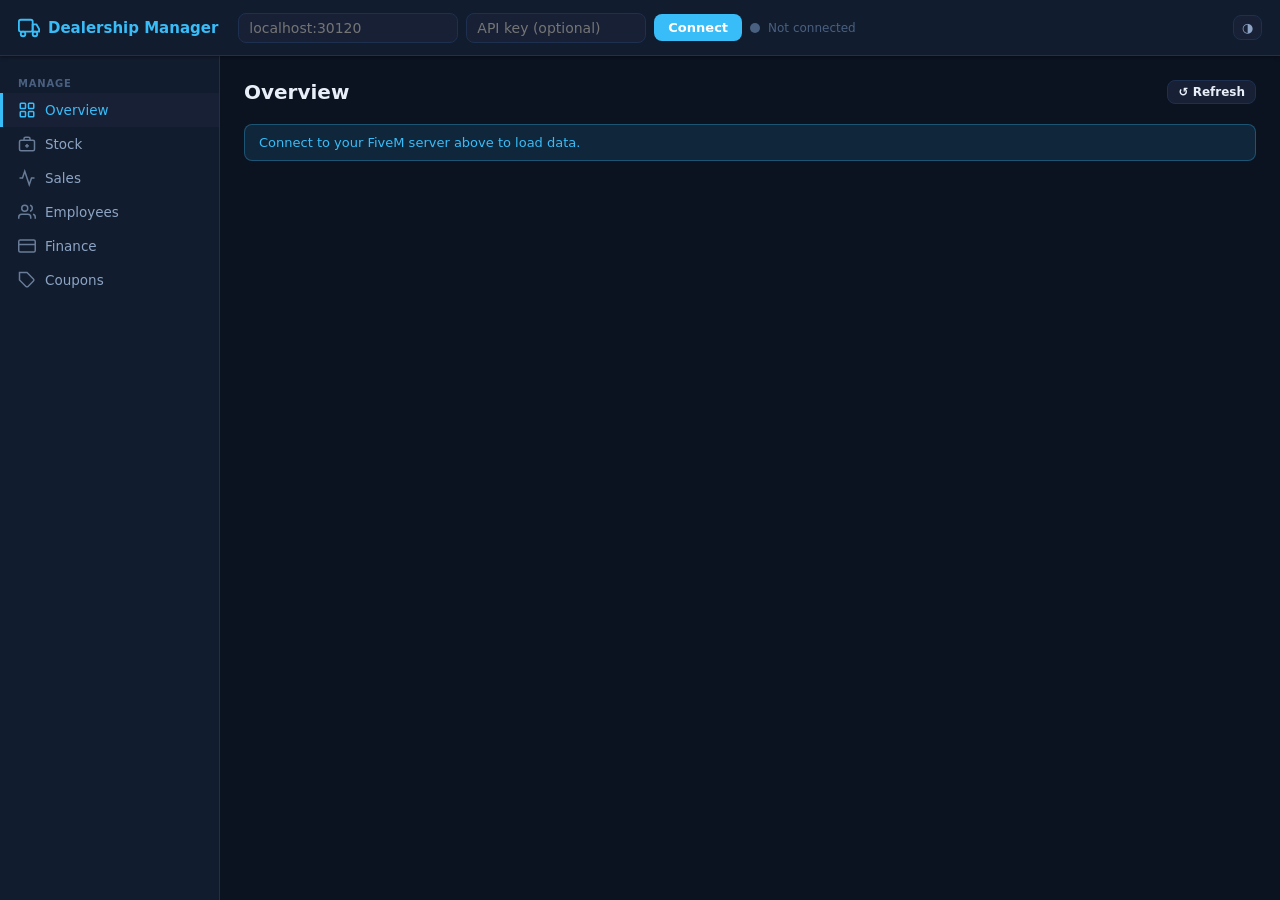
<file: dealership-ui/index.html>
<!DOCTYPE html>
<html lang="en" data-theme="dark">
<head>
<meta charset="UTF-8">
<meta name="viewport" content="width=device-width, initial-scale=1.0">
<title>Dealership Manager — ValorNode</title>
<style>
/* ── Tokens ─────────────────────────────────────────────── */
:root {
  --bg:         #F7F9FC;
  --bg-surface: #FFFFFF;
  --bg-raised:  #EEF2F7;
  --border:     #D6DCE8;
  --text:       #0D1526;
  --text-sub:   #4A5568;
  --text-dim:   #8898AA;
  --accent:     #0284C7;
  --accent-hi:  #38BDF8;
  --green:      #16A34A;
  --green-bg:   #F0FDF4;
  --yellow:     #CA8A04;
  --yellow-bg:  #FFFBEA;
  --red:        #DC2626;
  --red-bg:     #FFF1F2;
  --shadow:     0 1px 3px rgba(0,0,0,.08), 0 1px 2px rgba(0,0,0,.06);
  --shadow-md:  0 4px 12px rgba(0,0,0,.10);
  --r:          8px;
  --sidebar-w:  220px;
  --top-h:      56px;
}
@media (prefers-color-scheme: dark) { :root { --theme: dark; } }
[data-theme="dark"] {
  --bg:         #0B1220;
  --bg-surface: #111C2E;
  --bg-raised:  #172035;
  --border:     #1E3050;
  --text:       #E8EFF8;
  --text-sub:   #8DA4C4;
  --text-dim:   #4A6080;
  --accent:     #38BDF8;
  --accent-hi:  #7DD3FC;
  --green:      #22C55E;
  --green-bg:   #052012;
  --yellow:     #FBBF24;
  --yellow-bg:  #1C1500;
  --red:        #FB4563;
  --red-bg:     #200912;
  --shadow:     0 1px 4px rgba(0,0,0,.4);
  --shadow-md:  0 4px 16px rgba(0,0,0,.5);
}
[data-theme="light"] {
  --bg:         #F7F9FC;
  --bg-surface: #FFFFFF;
  --bg-raised:  #EEF2F7;
  --border:     #D6DCE8;
  --text:       #0D1526;
  --text-sub:   #4A5568;
  --text-dim:   #8898AA;
  --accent:     #0284C7;
  --accent-hi:  #38BDF8;
  --green:      #16A34A;
  --green-bg:   #F0FDF4;
  --yellow:     #CA8A04;
  --yellow-bg:  #FFFBEA;
  --red:        #DC2626;
  --red-bg:     #FFF1F2;
  --shadow:     0 1px 3px rgba(0,0,0,.08);
  --shadow-md:  0 4px 12px rgba(0,0,0,.10);
}

/* ── Reset ──────────────────────────────────────────────── */
*,*::before,*::after { box-sizing: border-box; margin: 0; padding: 0; }
html, body { height: 100%; font-family: system-ui, -apple-system, sans-serif; font-size: 14px; }
body { background: var(--bg); color: var(--text); display: flex; flex-direction: column; }
a { color: inherit; text-decoration: none; }
button { cursor: pointer; font: inherit; }
input, select, textarea { font: inherit; }
table { border-collapse: collapse; width: 100%; }

/* ── Top bar ────────────────────────────────────────────── */
.topbar {
  height: var(--top-h);
  background: var(--bg-surface);
  border-bottom: 1px solid var(--border);
  display: flex;
  align-items: center;
  gap: 12px;
  padding: 0 18px;
  flex-shrink: 0;
  box-shadow: var(--shadow);
  z-index: 10;
}
.topbar-brand {
  display: flex;
  align-items: center;
  gap: 8px;
  font-weight: 700;
  font-size: 15px;
  white-space: nowrap;
  color: var(--accent);
  margin-right: 8px;
}
.topbar-brand svg { flex-shrink: 0; }
.topbar-inputs {
  display: flex;
  align-items: center;
  gap: 8px;
  flex: 1;
}
.topbar input {
  background: var(--bg-raised);
  border: 1px solid var(--border);
  border-radius: var(--r);
  color: var(--text);
  padding: 6px 10px;
  outline: none;
  transition: border-color .15s;
}
.topbar input:focus { border-color: var(--accent); }
#inp-url  { width: 220px; }
#inp-key  { width: 180px; }
.btn {
  background: var(--accent);
  color: #fff;
  border: none;
  border-radius: var(--r);
  padding: 6px 14px;
  font-weight: 600;
  font-size: 13px;
  transition: opacity .15s;
  white-space: nowrap;
}
.btn:hover { opacity: .85; }
.btn.btn-sm { padding: 4px 10px; font-size: 12px; }
.btn.btn-ghost {
  background: var(--bg-raised);
  border: 1px solid var(--border);
  color: var(--text);
}
.btn.btn-ghost:hover { border-color: var(--accent); color: var(--accent); }
.btn.btn-danger { background: var(--red); }
.btn.btn-success { background: var(--green); }
.status-dot {
  width: 10px; height: 10px;
  border-radius: 50%;
  background: var(--text-dim);
  flex-shrink: 0;
  transition: background .3s;
}
.status-dot.connected { background: var(--green); box-shadow: 0 0 6px var(--green); }
.status-dot.error { background: var(--red); }
.topbar-right {
  display: flex;
  align-items: center;
  gap: 10px;
  margin-left: auto;
}
.theme-btn {
  background: var(--bg-raised);
  border: 1px solid var(--border);
  border-radius: var(--r);
  padding: 5px 8px;
  color: var(--text-sub);
  font-size: 13px;
  line-height: 1;
}
.theme-btn:hover { color: var(--accent); border-color: var(--accent); }

/* ── Layout ─────────────────────────────────────────────── */
.layout {
  display: flex;
  flex: 1;
  overflow: hidden;
}

/* ── Sidebar ────────────────────────────────────────────── */
.sidebar {
  width: var(--sidebar-w);
  background: var(--bg-surface);
  border-right: 1px solid var(--border);
  display: flex;
  flex-direction: column;
  padding: 12px 0;
  flex-shrink: 0;
  overflow-y: auto;
}
.nav-label {
  font-size: 10px;
  font-weight: 700;
  letter-spacing: .08em;
  text-transform: uppercase;
  color: var(--text-dim);
  padding: 10px 18px 4px;
}
.nav-item {
  display: flex;
  align-items: center;
  gap: 9px;
  padding: 8px 18px;
  border-radius: 0;
  color: var(--text-sub);
  font-weight: 500;
  font-size: 13.5px;
  transition: background .12s, color .12s;
  cursor: pointer;
  user-select: none;
}
.nav-item:hover { background: var(--bg-raised); color: var(--text); }
.nav-item.active {
  background: var(--bg-raised);
  color: var(--accent);
  border-left: 3px solid var(--accent);
  padding-left: 15px;
}
.nav-icon { width: 18px; height: 18px; opacity: .7; flex-shrink: 0; }
.nav-item.active .nav-icon { opacity: 1; }

/* ── Main content ───────────────────────────────────────── */
.content {
  flex: 1;
  overflow-y: auto;
  padding: 24px;
  min-width: 0;
}

/* ── Page header ────────────────────────────────────────── */
.page-header {
  display: flex;
  align-items: center;
  justify-content: space-between;
  margin-bottom: 20px;
  flex-wrap: wrap;
  gap: 12px;
}
.page-title { font-size: 20px; font-weight: 700; }
.page-title small { font-size: 13px; color: var(--text-sub); font-weight: 400; margin-left: 8px; }

/* ── Cards ──────────────────────────────────────────────── */
.card-grid {
  display: grid;
  grid-template-columns: repeat(auto-fill, minmax(260px, 1fr));
  gap: 16px;
  margin-bottom: 24px;
}
.card {
  background: var(--bg-surface);
  border: 1px solid var(--border);
  border-radius: var(--r);
  padding: 18px;
  box-shadow: var(--shadow);
}
.card-title {
  font-size: 12px;
  font-weight: 700;
  text-transform: uppercase;
  letter-spacing: .06em;
  color: var(--text-dim);
  margin-bottom: 6px;
}
.card-value {
  font-size: 26px;
  font-weight: 700;
  color: var(--text);
  line-height: 1.1;
}
.card-sub { font-size: 12px; color: var(--text-sub); margin-top: 4px; }

/* Dealership overview cards */
.dealer-grid {
  display: grid;
  grid-template-columns: repeat(auto-fill, minmax(300px, 1fr));
  gap: 16px;
}
.dealer-card {
  background: var(--bg-surface);
  border: 1px solid var(--border);
  border-radius: var(--r);
  padding: 18px;
  box-shadow: var(--shadow);
  display: flex;
  flex-direction: column;
  gap: 12px;
}
.dealer-card-name {
  font-size: 16px;
  font-weight: 700;
}
.dealer-card-id {
  font-size: 11px;
  color: var(--text-dim);
  font-family: monospace;
}
.dealer-card-stats {
  display: grid;
  grid-template-columns: 1fr 1fr;
  gap: 8px;
}
.dealer-stat { display: flex; flex-direction: column; gap: 2px; }
.dealer-stat-label { font-size: 11px; color: var(--text-dim); text-transform: uppercase; letter-spacing: .05em; }
.dealer-stat-value { font-size: 16px; font-weight: 600; }
.dealer-card-actions { display: flex; gap: 8px; margin-top: 4px; }

/* ── Section toolbar ────────────────────────────────────── */
.toolbar {
  display: flex;
  align-items: center;
  gap: 10px;
  margin-bottom: 16px;
  flex-wrap: wrap;
}
.toolbar select, .toolbar input {
  background: var(--bg-surface);
  border: 1px solid var(--border);
  border-radius: var(--r);
  color: var(--text);
  padding: 6px 10px;
  outline: none;
}
.toolbar select:focus, .toolbar input:focus { border-color: var(--accent); }

/* ── Tables ─────────────────────────────────────────────── */
.table-wrap {
  background: var(--bg-surface);
  border: 1px solid var(--border);
  border-radius: var(--r);
  box-shadow: var(--shadow);
  overflow-x: auto;
}
thead th {
  background: var(--bg-raised);
  padding: 10px 14px;
  text-align: left;
  font-size: 11px;
  font-weight: 700;
  text-transform: uppercase;
  letter-spacing: .06em;
  color: var(--text-dim);
  white-space: nowrap;
  border-bottom: 1px solid var(--border);
}
tbody td {
  padding: 10px 14px;
  border-bottom: 1px solid var(--border);
  color: var(--text);
  vertical-align: middle;
}
tbody tr:last-child td { border-bottom: none; }
tbody tr:hover { background: var(--bg-raised); }
.mono { font-family: monospace; font-size: 12px; }
.text-sub { color: var(--text-sub); }
.text-dim { color: var(--text-dim); font-size: 12px; }

/* ── Badges ─────────────────────────────────────────────── */
.badge {
  display: inline-block;
  padding: 2px 8px;
  border-radius: 100px;
  font-size: 11px;
  font-weight: 600;
}
.badge-green  { background: var(--green-bg);  color: var(--green);  }
.badge-yellow { background: var(--yellow-bg); color: var(--yellow); }
.badge-red    { background: var(--red-bg);    color: var(--red);    }
.badge-blue   { background: color-mix(in srgb, var(--accent) 15%, transparent); color: var(--accent); }
.badge-gray   { background: var(--bg-raised); color: var(--text-sub); }

/* ── Stock controls ─────────────────────────────────────── */
.stock-ctrl {
  display: flex;
  align-items: center;
  gap: 4px;
}
.stock-ctrl input[type=number] {
  width: 64px;
  text-align: center;
  background: var(--bg-raised);
  border: 1px solid var(--border);
  border-radius: var(--r);
  color: var(--text);
  padding: 4px 6px;
}
.stock-ctrl input[type=number]:focus { border-color: var(--accent); outline: none; }
.icon-btn {
  background: var(--bg-raised);
  border: 1px solid var(--border);
  border-radius: 6px;
  color: var(--text-sub);
  padding: 4px 7px;
  font-size: 14px;
  line-height: 1;
  transition: background .12s, color .12s;
}
.icon-btn:hover { background: var(--accent); color: #fff; border-color: var(--accent); }
.icon-btn.danger:hover { background: var(--red); border-color: var(--red); }

/* ── Progress bar ───────────────────────────────────────── */
.progress-wrap { display: flex; align-items: center; gap: 8px; }
.progress-bar {
  flex: 1;
  height: 6px;
  background: var(--bg-raised);
  border-radius: 100px;
  overflow: hidden;
  min-width: 80px;
}
.progress-fill {
  height: 100%;
  background: var(--accent);
  border-radius: 100px;
  transition: width .3s;
}
.progress-label { font-size: 12px; color: var(--text-sub); white-space: nowrap; }

/* ── Form panel ─────────────────────────────────────────── */
.form-panel {
  background: var(--bg-surface);
  border: 1px solid var(--border);
  border-radius: var(--r);
  padding: 20px;
  box-shadow: var(--shadow);
  max-width: 560px;
}
.form-panel + .form-panel { margin-top: 16px; }
.form-title { font-size: 15px; font-weight: 700; margin-bottom: 16px; }
.form-row { margin-bottom: 12px; }
.form-label { display: block; font-size: 12px; font-weight: 600; color: var(--text-sub); margin-bottom: 4px; }
.form-input {
  width: 100%;
  background: var(--bg-raised);
  border: 1px solid var(--border);
  border-radius: var(--r);
  color: var(--text);
  padding: 7px 10px;
  outline: none;
  transition: border-color .15s;
}
.form-input:focus { border-color: var(--accent); }
.form-row-2 { display: grid; grid-template-columns: 1fr 1fr; gap: 12px; }
.form-hint { font-size: 11px; color: var(--text-dim); margin-top: 3px; }

/* ── Alerts / toasts ────────────────────────────────────── */
.alert {
  padding: 10px 14px;
  border-radius: var(--r);
  font-size: 13px;
  margin-bottom: 16px;
  border: 1px solid;
}
.alert-info    { background: color-mix(in srgb, var(--accent) 12%, transparent); border-color: color-mix(in srgb, var(--accent) 30%, transparent); color: var(--accent); }
.alert-success { background: var(--green-bg); border-color: var(--green); color: var(--green); }
.alert-error   { background: var(--red-bg);   border-color: var(--red);   color: var(--red);   }
.alert-warn    { background: var(--yellow-bg); border-color: var(--yellow); color: var(--yellow); }

#toast-container {
  position: fixed;
  bottom: 20px;
  right: 20px;
  z-index: 1000;
  display: flex;
  flex-direction: column;
  gap: 8px;
  pointer-events: none;
}
.toast {
  background: var(--bg-surface);
  border: 1px solid var(--border);
  border-radius: var(--r);
  padding: 10px 16px;
  box-shadow: var(--shadow-md);
  font-size: 13px;
  max-width: 320px;
  animation: slide-in .2s ease;
  pointer-events: auto;
}
.toast.success { border-left: 4px solid var(--green); }
.toast.error   { border-left: 4px solid var(--red);   }
.toast.info    { border-left: 4px solid var(--accent); }
@keyframes slide-in { from { transform: translateX(20px); opacity: 0; } to { transform: translateX(0); opacity: 1; } }

/* ── Empty/loading states ───────────────────────────────── */
.empty {
  text-align: center;
  padding: 48px 24px;
  color: var(--text-dim);
}
.empty-icon { font-size: 36px; margin-bottom: 10px; }
.empty-msg  { font-size: 14px; }
.spinner {
  display: inline-block;
  width: 18px; height: 18px;
  border: 2px solid var(--border);
  border-top-color: var(--accent);
  border-radius: 50%;
  animation: spin .7s linear infinite;
  vertical-align: middle;
}
@keyframes spin { to { transform: rotate(360deg); } }
.loading-row td { text-align: center; padding: 32px; color: var(--text-dim); }

/* ── Misc ───────────────────────────────────────────────── */
.section { display: none; }
.section.active { display: block; }
.mt-4  { margin-top: 4px; }
.mt-8  { margin-top: 8px; }
.mt-16 { margin-top: 16px; }
.mb-16 { margin-bottom: 16px; }
.flex  { display: flex; }
.gap-8 { gap: 8px; }
.items-center { align-items: center; }
hr.divider { border: none; border-top: 1px solid var(--border); margin: 20px 0; }
</style>
</head>
<body>

<!-- ── Top bar ──────────────────────────────────────────── -->
<header class="topbar">
  <div class="topbar-brand">
    <svg width="22" height="22" viewBox="0 0 24 24" fill="none" stroke="currentColor" stroke-width="2" stroke-linecap="round" stroke-linejoin="round">
      <rect x="1" y="3" width="15" height="13" rx="2"/><path d="M16 8h4l3 5v3h-7V8z"/><circle cx="5.5" cy="18.5" r="2.5"/><circle cx="18.5" cy="18.5" r="2.5"/>
    </svg>
    Dealership Manager
  </div>

  <div class="topbar-inputs">
    <input id="inp-url" placeholder="localhost:30120" title="FiveM server address and port" />
    <input id="inp-key" type="password" placeholder="API key (optional)" title="X-API-Key value set in server.cfg" />
    <button class="btn" id="btn-connect">Connect</button>
    <span class="status-dot" id="status-dot" title="Connection status"></span>
    <span id="status-label" style="font-size:12px;color:var(--text-dim)">Not connected</span>
  </div>

  <div class="topbar-right">
    <button class="theme-btn" id="btn-theme" title="Toggle light/dark">◑</button>
  </div>
</header>

<!-- ── Layout ───────────────────────────────────────────── -->
<div class="layout">

  <!-- Sidebar -->
  <nav class="sidebar">
    <span class="nav-label">Manage</span>
    <div class="nav-item active" data-section="overview">
      <svg class="nav-icon" viewBox="0 0 24 24" fill="none" stroke="currentColor" stroke-width="2"><rect x="3" y="3" width="7" height="7" rx="1"/><rect x="14" y="3" width="7" height="7" rx="1"/><rect x="3" y="14" width="7" height="7" rx="1"/><rect x="14" y="14" width="7" height="7" rx="1"/></svg>
      Overview
    </div>
    <div class="nav-item" data-section="stock">
      <svg class="nav-icon" viewBox="0 0 24 24" fill="none" stroke="currentColor" stroke-width="2"><path d="M20 7H4a2 2 0 0 0-2 2v10a2 2 0 0 0 2 2h16a2 2 0 0 0 2-2V9a2 2 0 0 0-2-2z"/><path d="M16 7V5a2 2 0 0 0-2-2h-4a2 2 0 0 0-2 2v2"/><line x1="12" y1="12" x2="12" y2="17"/><line x1="9.5" y1="14.5" x2="14.5" y2="14.5"/></svg>
      Stock
    </div>
    <div class="nav-item" data-section="sales">
      <svg class="nav-icon" viewBox="0 0 24 24" fill="none" stroke="currentColor" stroke-width="2"><polyline points="22 12 18 12 15 21 9 3 6 12 2 12"/></svg>
      Sales
    </div>
    <div class="nav-item" data-section="employees">
      <svg class="nav-icon" viewBox="0 0 24 24" fill="none" stroke="currentColor" stroke-width="2"><path d="M17 21v-2a4 4 0 0 0-4-4H5a4 4 0 0 0-4 4v2"/><circle cx="9" cy="7" r="4"/><path d="M23 21v-2a4 4 0 0 0-3-3.87"/><path d="M16 3.13a4 4 0 0 1 0 7.75"/></svg>
      Employees
    </div>
    <div class="nav-item" data-section="finance">
      <svg class="nav-icon" viewBox="0 0 24 24" fill="none" stroke="currentColor" stroke-width="2"><rect x="1" y="4" width="22" height="16" rx="2"/><line x1="1" y1="10" x2="23" y2="10"/></svg>
      Finance
    </div>
    <div class="nav-item" data-section="coupons">
      <svg class="nav-icon" viewBox="0 0 24 24" fill="none" stroke="currentColor" stroke-width="2"><path d="M20.59 13.41l-7.17 7.17a2 2 0 0 1-2.83 0L2 12V2h10l8.59 8.59a2 2 0 0 1 0 2.82z"/><line x1="7" y1="7" x2="7.01" y2="7"/></svg>
      Coupons
    </div>
  </nav>

  <!-- Main -->
  <main class="content">

    <!-- ── Overview ── -->
    <div class="section active" id="section-overview">
      <div class="page-header">
        <div class="page-title">Overview</div>
        <button class="btn btn-ghost btn-sm" onclick="loadOverview()">↺ Refresh</button>
      </div>
      <div id="overview-content">
        <div class="alert alert-info">Connect to your FiveM server above to load data.</div>
      </div>
    </div>

    <!-- ── Stock ── -->
    <div class="section" id="section-stock">
      <div class="page-header">
        <div class="page-title">Stock Management</div>
      </div>
      <div class="toolbar">
        <select id="stock-dealer" onchange="loadStock()">
          <option value="">Select dealership…</option>
        </select>
        <button class="btn btn-ghost btn-sm" onclick="loadStock()">↺ Refresh</button>
      </div>
      <div id="stock-content">
        <div class="alert alert-info">Select a dealership to manage stock.</div>
      </div>
    </div>

    <!-- ── Sales ── -->
    <div class="section" id="section-sales">
      <div class="page-header">
        <div class="page-title">Sales History</div>
      </div>
      <div class="toolbar">
        <select id="sales-dealer" onchange="loadSales()">
          <option value="">Select dealership…</option>
        </select>
        <label style="font-size:12px;color:var(--text-sub)">Limit</label>
        <select id="sales-limit" onchange="loadSales()">
          <option value="25">25</option>
          <option value="50" selected>50</option>
          <option value="100">100</option>
          <option value="250">250</option>
          <option value="500">500</option>
        </select>
        <button class="btn btn-ghost btn-sm" onclick="loadSales()">↺ Refresh</button>
      </div>
      <div id="sales-content">
        <div class="alert alert-info">Select a dealership to view sales.</div>
      </div>
    </div>

    <!-- ── Employees ── -->
    <div class="section" id="section-employees">
      <div class="page-header">
        <div class="page-title">Employees</div>
      </div>
      <div class="toolbar">
        <select id="emp-dealer" onchange="loadEmployees()">
          <option value="">Select dealership…</option>
        </select>
        <button class="btn btn-ghost btn-sm" onclick="loadEmployees()">↺ Refresh</button>
      </div>
      <div id="emp-content">
        <div class="alert alert-info">Select a dealership to view employees.</div>
      </div>
    </div>

    <!-- ── Finance ── -->
    <div class="section" id="section-finance">
      <div class="page-header">
        <div class="page-title">Finance</div>
      </div>
      <div class="toolbar">
        <input id="fin-identifier" placeholder="Player identifier (citizenid)…" style="width:260px" onkeydown="if(event.key==='Enter')lookupFinance()" />
        <button class="btn" onclick="lookupFinance()">Look Up</button>
        <span style="color:var(--text-dim);font-size:12px">— or —</span>
        <input id="fin-plate" placeholder="Plate…" style="width:120px;text-transform:uppercase" onkeydown="if(event.key==='Enter')lookupPlate()" />
        <button class="btn btn-ghost" onclick="lookupPlate()">By Plate</button>
      </div>
      <div id="fin-content">
        <div class="alert alert-info">Enter a player identifier or plate number to look up finance records.</div>
      </div>
    </div>

    <!-- ── Coupons ── -->
    <div class="section" id="section-coupons">
      <div class="page-header">
        <div class="page-title">Coupons</div>
      </div>
      <div class="toolbar">
        <select id="coupon-dealer">
          <option value="">Select dealership…</option>
        </select>
      </div>

      <div style="display:grid;grid-template-columns:1fr 1fr;gap:16px;align-items:start">
        <div class="form-panel">
          <div class="form-title">Create Coupon</div>
          <div class="form-row">
            <label class="form-label">Coupon Code <span style="color:var(--text-dim)">(leave blank to auto-generate)</span></label>
            <input class="form-input" id="cp-code" placeholder="XXXX-XXXX" style="text-transform:uppercase" />
          </div>
          <div class="form-row-2">
            <div class="form-row" style="margin-bottom:0">
              <label class="form-label">Discount Type</label>
              <select class="form-input" id="cp-type">
                <option value="percent">Percent (%)</option>
                <option value="fixed">Fixed ($)</option>
              </select>
            </div>
            <div class="form-row" style="margin-bottom:0">
              <label class="form-label">Discount Value</label>
              <input class="form-input" id="cp-value" type="number" min="0" placeholder="e.g. 15" />
            </div>
          </div>
          <hr class="divider">
          <div class="form-row-2">
            <div class="form-row" style="margin-bottom:0">
              <label class="form-label">Max Total Uses</label>
              <input class="form-input" id="cp-max-uses" type="number" min="1" placeholder="Unlimited" />
            </div>
            <div class="form-row" style="margin-bottom:0">
              <label class="form-label">Per Player Limit</label>
              <input class="form-input" id="cp-per-player" type="number" min="1" placeholder="Unlimited" />
            </div>
          </div>
          <div class="form-row mt-8">
            <label class="form-label">Vehicle Restrictions <span style="color:var(--text-dim)">(spawn codes, comma-separated)</span></label>
            <input class="form-input" id="cp-vehicles" placeholder="adder, zentorno, t20" />
          </div>
          <div class="form-row">
            <label class="form-label">Category Restrictions <span style="color:var(--text-dim)">(comma-separated)</span></label>
            <input class="form-input" id="cp-categories" placeholder="super, sports" />
          </div>
          <div class="form-row">
            <label class="form-label">Expiry Date</label>
            <input class="form-input" id="cp-expiry" type="datetime-local" />
          </div>
          <div class="form-row">
            <label style="display:flex;align-items:center;gap:8px;cursor:pointer">
              <input type="checkbox" id="cp-allow-finance" />
              <span class="form-label" style="margin-bottom:0">Allow with financed purchases</span>
            </label>
          </div>
          <button class="btn mt-8" onclick="createCoupon()" style="width:100%">Create Coupon</button>
          <div id="cp-result" class="mt-8"></div>
        </div>

        <div class="form-panel">
          <div class="form-title">Validate Coupon</div>
          <div class="form-row">
            <label class="form-label">Coupon Code</label>
            <input class="form-input" id="val-code" placeholder="Enter code…" style="text-transform:uppercase" />
          </div>
          <div class="form-row">
            <label class="form-label">Vehicle Spawn Code <span style="color:var(--text-dim)">(optional)</span></label>
            <input class="form-input" id="val-spawn" placeholder="adder" />
          </div>
          <div class="form-row">
            <label class="form-label">Category <span style="color:var(--text-dim)">(optional)</span></label>
            <input class="form-input" id="val-cat" placeholder="super" />
          </div>
          <div class="form-row">
            <label style="display:flex;align-items:center;gap:8px;cursor:pointer">
              <input type="checkbox" id="val-financed" />
              <span class="form-label" style="margin-bottom:0">Financed purchase</span>
            </label>
          </div>
          <button class="btn mt-8" onclick="validateCoupon()" style="width:100%">Validate</button>
          <div id="val-result" class="mt-8"></div>
        </div>
      </div>
    </div>

  </main>
</div>

<!-- Toast container -->
<div id="toast-container"></div>

<script>
// ── Config & state ─────────────────────────────────────────
const cfg = {
  url: localStorage.getItem('dm_url') || '',
  key: localStorage.getItem('dm_key') || '',
};

const state = {
  connected:    false,
  dealerships:  [],
  activeSection: 'overview',
};

// ── Restore inputs ─────────────────────────────────────────
document.getElementById('inp-url').value = cfg.url;
document.getElementById('inp-key').value = cfg.key;

// ── API client ─────────────────────────────────────────────
const api = {
  base() {
    const u = cfg.url.trim().replace(/\/$/, '');
    return `http://${u}/dealership-manager`;
  },
  headers() {
    const h = { 'Content-Type': 'application/json' };
    if (cfg.key) h['X-API-Key'] = cfg.key;
    return h;
  },
  async get(path) {
    const r = await fetch(api.base() + path, { headers: api.headers() });
    const body = await r.json().catch(() => ({ error: 'Invalid JSON' }));
    if (!r.ok) throw new Error(body.error || r.statusText);
    return body;
  },
  async post(path, data) {
    const r = await fetch(api.base() + path, {
      method: 'POST',
      headers: api.headers(),
      body: JSON.stringify(data),
    });
    const body = await r.json().catch(() => ({ error: 'Invalid JSON' }));
    if (!r.ok) throw new Error(body.error || r.statusText);
    return body;
  },
};

// ── Toasts ─────────────────────────────────────────────────
function toast(msg, type = 'info', duration = 3500) {
  const el = document.createElement('div');
  el.className = `toast ${type}`;
  el.textContent = msg;
  document.getElementById('toast-container').appendChild(el);
  setTimeout(() => el.remove(), duration);
}

// ── Formatting ─────────────────────────────────────────────
function fmt$(n) {
  if (n == null) return '—';
  return '$' + Number(n).toLocaleString('en-US', { minimumFractionDigits: 0, maximumFractionDigits: 0 });
}
function fmtDate(ts) {
  if (!ts) return '—';
  return new Date(ts).toLocaleDateString('en-US', { month: 'short', day: 'numeric', year: 'numeric' });
}
function stockBadge(v, unlimited) {
  if (unlimited) return '<span class="badge badge-blue">Unlimited</span>';
  if (v == null)  return '<span class="badge badge-gray">—</span>';
  if (v === 0)    return '<span class="badge badge-red">Out of stock</span>';
  if (v <= 3)     return `<span class="badge badge-yellow">${v} low</span>`;
  return `<span class="badge badge-green">${v}</span>`;
}
function roleBadge(role) {
  const map = {
    manager:  'badge-blue',
    owner:    'badge-blue',
    salesman: 'badge-green',
    deliver:  'badge-yellow',
  };
  const cls = map[role?.toLowerCase()] || 'badge-gray';
  return `<span class="badge ${cls}">${role || '—'}</span>`;
}
function purchaseBadge(type) {
  const map = { finance: 'badge-yellow', direct: 'badge-green', trade: 'badge-blue' };
  return `<span class="badge ${map[type] || 'badge-gray'}">${type || '—'}</span>`;
}

function splitCsv(str) {
  return str.split(',').map(s => s.trim()).filter(Boolean);
}

// ── Connection ─────────────────────────────────────────────
document.getElementById('btn-connect').addEventListener('click', connect);
document.getElementById('inp-url').addEventListener('keydown', e => { if (e.key === 'Enter') connect(); });

async function connect() {
  cfg.url = document.getElementById('inp-url').value.trim();
  cfg.key = document.getElementById('inp-key').value.trim();
  localStorage.setItem('dm_url', cfg.url);
  localStorage.setItem('dm_key', cfg.key);

  const dot = document.getElementById('status-dot');
  const lbl = document.getElementById('status-label');
  dot.className = 'status-dot';
  lbl.textContent = 'Connecting…';

  try {
    await api.get('/');
    state.connected = true;
    dot.className = 'status-dot connected';
    lbl.textContent = 'Connected';

    state.dealerships = await api.get('/dealerships');
    populateDealerSelects();

    loadOverview();
    toast('Connected to ' + cfg.url, 'success');
  } catch (e) {
    state.connected = false;
    dot.className = 'status-dot error';
    lbl.textContent = 'Failed';
    toast('Connection failed: ' + e.message, 'error', 5000);
  }
}

// ── Populate dealership selects ────────────────────────────
function populateDealerSelects() {
  const ids = ['stock-dealer', 'sales-dealer', 'emp-dealer', 'coupon-dealer'];
  ids.forEach(id => {
    const sel = document.getElementById(id);
    const prev = sel.value;
    sel.innerHTML = '<option value="">Select dealership…</option>';
    state.dealerships.forEach(d => {
      const opt = document.createElement('option');
      opt.value = d.id;
      opt.textContent = d.name || d.id;
      sel.appendChild(opt);
    });
    if (prev) sel.value = prev;
  });
}

// ── Navigation ─────────────────────────────────────────────
document.querySelectorAll('.nav-item').forEach(el => {
  el.addEventListener('click', () => {
    const sec = el.dataset.section;
    navigate(sec);
  });
});

function navigate(section) {
  state.activeSection = section;
  document.querySelectorAll('.nav-item').forEach(el => {
    el.classList.toggle('active', el.dataset.section === section);
  });
  document.querySelectorAll('.section').forEach(el => {
    el.classList.toggle('active', el.id === 'section-' + section);
  });
}

// ── Theme toggle ───────────────────────────────────────────
document.getElementById('btn-theme').addEventListener('click', () => {
  const html = document.documentElement;
  const cur = html.getAttribute('data-theme');
  html.setAttribute('data-theme', cur === 'dark' ? 'light' : 'dark');
});

// ─────────────────────────────────────────────────────────────────────────────
// OVERVIEW
// ─────────────────────────────────────────────────────────────────────────────
async function loadOverview() {
  if (!state.connected) return;
  const el = document.getElementById('overview-content');
  el.innerHTML = '<div class="empty"><div class="spinner"></div></div>';

  try {
    const dealerships = await api.get('/dealerships');
    state.dealerships = dealerships;
    populateDealerSelects();

    // Fetch balance + total sales for each in parallel
    const enriched = await Promise.all(dealerships.map(async d => {
      const [balRes, totalRes, empRes] = await Promise.allSettled([
        api.get(`/dealerships/${d.id}/balance`),
        api.get(`/dealerships/${d.id}/total-sales`),
        api.get(`/dealerships/${d.id}/employees`),
      ]);
      return {
        ...d,
        balance:    balRes.status   === 'fulfilled' ? balRes.value.balance    : null,
        totalSales: totalRes.status === 'fulfilled' ? totalRes.value.total    : null,
        empCount:   empRes.status   === 'fulfilled' ? empRes.value.length     : null,
      };
    }));

    if (!enriched.length) {
      el.innerHTML = '<div class="alert alert-warn">No dealerships found. Make sure jg-dealerships is running.</div>';
      return;
    }

    // Summary row
    const totalBal   = enriched.reduce((s, d) => s + (d.balance    ?? 0), 0);
    const totalSales = enriched.reduce((s, d) => s + (d.totalSales ?? 0), 0);
    const totalEmps  = enriched.reduce((s, d) => s + (d.empCount   ?? 0), 0);

    let html = `
      <div class="card-grid mb-16">
        <div class="card">
          <div class="card-title">Dealerships</div>
          <div class="card-value">${enriched.length}</div>
        </div>
        <div class="card">
          <div class="card-title">Total Balance</div>
          <div class="card-value">${fmt$(totalBal)}</div>
        </div>
        <div class="card">
          <div class="card-title">Total Revenue</div>
          <div class="card-value">${fmt$(totalSales)}</div>
        </div>
        <div class="card">
          <div class="card-title">Total Employees</div>
          <div class="card-value">${totalEmps}</div>
        </div>
      </div>
      <div class="dealer-grid">`;

    enriched.forEach(d => {
      html += `
        <div class="dealer-card">
          <div>
            <div class="dealer-card-name">${esc(d.name || d.id)}</div>
            <div class="dealer-card-id">${esc(d.id)}</div>
          </div>
          <div class="dealer-card-stats">
            <div class="dealer-stat">
              <div class="dealer-stat-label">Balance</div>
              <div class="dealer-stat-value">${fmt$(d.balance)}</div>
            </div>
            <div class="dealer-stat">
              <div class="dealer-stat-label">Revenue</div>
              <div class="dealer-stat-value">${fmt$(d.totalSales)}</div>
            </div>
            <div class="dealer-stat">
              <div class="dealer-stat-label">Employees</div>
              <div class="dealer-stat-value">${d.empCount ?? '—'}</div>
            </div>
            <div class="dealer-stat">
              <div class="dealer-stat-label">Type</div>
              <div class="dealer-stat-value" style="font-size:13px">${esc(d.type || '—')}</div>
            </div>
          </div>
          <div class="dealer-card-actions">
            <button class="btn btn-sm btn-ghost" onclick="navigate('stock');document.getElementById('stock-dealer').value='${esc(d.id)}';loadStock()">Stock</button>
            <button class="btn btn-sm btn-ghost" onclick="navigate('sales');document.getElementById('sales-dealer').value='${esc(d.id)}';loadSales()">Sales</button>
            <button class="btn btn-sm btn-ghost" onclick="navigate('employees');document.getElementById('emp-dealer').value='${esc(d.id)}';loadEmployees()">Employees</button>
          </div>
        </div>`;
    });

    html += '</div>';
    el.innerHTML = html;
  } catch (e) {
    el.innerHTML = `<div class="alert alert-error">Failed to load: ${esc(e.message)}</div>`;
  }
}

// ─────────────────────────────────────────────────────────────────────────────
// STOCK
// ─────────────────────────────────────────────────────────────────────────────
async function loadStock() {
  const dealershipId = document.getElementById('stock-dealer').value;
  const el = document.getElementById('stock-content');
  if (!dealershipId) {
    el.innerHTML = '<div class="alert alert-info">Select a dealership to manage stock.</div>';
    return;
  }
  if (!state.connected) return;

  el.innerHTML = '<div class="empty"><div class="spinner"></div></div>';

  try {
    const vehicles = await api.get(`/dealerships/${dealershipId}/vehicles`);
    if (!vehicles.length) {
      el.innerHTML = '<div class="alert alert-warn">No vehicles in showroom.</div>';
      return;
    }

    let rows = '';
    vehicles.forEach(v => {
      const stockDisplay = v.unlimited_stock ? '∞' : (v.stock ?? 0);
      rows += `
        <tr>
          <td class="mono">${esc(v.spawn_code)}</td>
          <td>${esc(v.brand || '—')}</td>
          <td>${esc(v.model || '—')}</td>
          <td><span class="badge badge-gray">${esc(v.category || '—')}</span></td>
          <td style="color:var(--green);font-weight:600">${fmt$(v.price)}</td>
          <td>${stockBadge(v.stock, v.unlimited_stock)}</td>
          <td>
            ${v.unlimited_stock ? '<span class="text-dim">Unlimited</span>' : `
            <div class="stock-ctrl">
              <button class="icon-btn danger" title="Decrement" onclick="adjustStock('${esc(dealershipId)}','${esc(v.spawn_code)}','decrement',this)">−</button>
              <input type="number" min="0" value="${v.stock ?? 0}" id="si-${esc(v.spawn_code)}" style="width:64px" />
              <button class="icon-btn" title="Increment" onclick="adjustStock('${esc(dealershipId)}','${esc(v.spawn_code)}','increment',this)">+</button>
              <button class="btn btn-sm btn-ghost" onclick="setStock('${esc(dealershipId)}','${esc(v.spawn_code)}',this)">Set</button>
            </div>`}
          </td>
        </tr>`;
    });

    el.innerHTML = `
      <div class="table-wrap">
        <table>
          <thead>
            <tr>
              <th>Spawn Code</th><th>Brand</th><th>Model</th><th>Category</th>
              <th>Price</th><th>Stock</th><th>Actions</th>
            </tr>
          </thead>
          <tbody>${rows}</tbody>
        </table>
      </div>`;
  } catch (e) {
    el.innerHTML = `<div class="alert alert-error">Failed to load vehicles: ${esc(e.message)}</div>`;
  }
}

async function adjustStock(dealershipId, spawnCode, action, btn) {
  btn.disabled = true;
  try {
    await api.post(`/dealerships/${dealershipId}/stock/${spawnCode}/${action}`, { amount: 1 });
    const inp = document.getElementById('si-' + spawnCode);
    if (inp) inp.value = action === 'increment' ? Number(inp.value) + 1 : Math.max(0, Number(inp.value) - 1);
    toast(`Stock ${action === 'increment' ? 'increased' : 'decreased'} for ${spawnCode}`, 'success');
  } catch (e) {
    toast('Error: ' + e.message, 'error');
  }
  btn.disabled = false;
}

async function setStock(dealershipId, spawnCode, btn) {
  const inp = document.getElementById('si-' + spawnCode);
  const val = parseInt(inp?.value, 10);
  if (isNaN(val) || val < 0) { toast('Invalid stock value', 'error'); return; }
  btn.disabled = true;
  try {
    await api.post(`/dealerships/${dealershipId}/stock/${spawnCode}/set`, { stock: val });
    toast(`Stock set to ${val} for ${spawnCode}`, 'success');
  } catch (e) {
    toast('Error: ' + e.message, 'error');
  }
  btn.disabled = false;
}

// ─────────────────────────────────────────────────────────────────────────────
// SALES
// ─────────────────────────────────────────────────────────────────────────────
async function loadSales() {
  const dealershipId = document.getElementById('sales-dealer').value;
  const limit        = document.getElementById('sales-limit').value;
  const el           = document.getElementById('sales-content');
  if (!dealershipId) {
    el.innerHTML = '<div class="alert alert-info">Select a dealership to view sales.</div>';
    return;
  }
  if (!state.connected) return;

  el.innerHTML = '<div class="empty"><div class="spinner"></div></div>';

  try {
    const [sales, totalRes] = await Promise.all([
      api.get(`/dealerships/${dealershipId}/sales?limit=${limit}`),
      api.get(`/dealerships/${dealershipId}/total-sales`),
    ]);

    let rows = '';
    if (!sales.length) {
      rows = '<tr><td colspan="8" class="loading-row">No sales records found.</td></tr>';
    } else {
      sales.forEach(s => {
        const owed = (s.owed ?? 0) - (s.paid ?? 0);
        rows += `
          <tr>
            <td class="mono">${esc(s.plate || '—')}</td>
            <td class="mono">${esc(s.vehicle || '—')}</td>
            <td class="text-sub">${esc(s.player || '—')}</td>
            <td class="text-sub">${esc(s.seller || '—')}</td>
            <td>${purchaseBadge(s.purchase_type)}</td>
            <td style="color:var(--green);font-weight:600">${fmt$(s.paid)}</td>
            <td style="color:${owed > 0 ? 'var(--yellow)' : 'var(--text-dim)'}">${owed > 0 ? fmt$(owed) : '—'}</td>
          </tr>`;
      });
    }

    el.innerHTML = `
      <div class="card-grid mb-16">
        <div class="card">
          <div class="card-title">Total Revenue</div>
          <div class="card-value">${fmt$(totalRes.total)}</div>
        </div>
        <div class="card">
          <div class="card-title">Records Shown</div>
          <div class="card-value">${sales.length}</div>
        </div>
      </div>
      <div class="table-wrap">
        <table>
          <thead>
            <tr><th>Plate</th><th>Vehicle</th><th>Player</th><th>Seller</th><th>Type</th><th>Paid</th><th>Remaining</th></tr>
          </thead>
          <tbody>${rows}</tbody>
        </table>
      </div>`;
  } catch (e) {
    el.innerHTML = `<div class="alert alert-error">Failed to load sales: ${esc(e.message)}</div>`;
  }
}

// ─────────────────────────────────────────────────────────────────────────────
// EMPLOYEES
// ─────────────────────────────────────────────────────────────────────────────
async function loadEmployees() {
  const dealershipId = document.getElementById('emp-dealer').value;
  const el           = document.getElementById('emp-content');
  if (!dealershipId) {
    el.innerHTML = '<div class="alert alert-info">Select a dealership.</div>';
    return;
  }
  if (!state.connected) return;

  el.innerHTML = '<div class="empty"><div class="spinner"></div></div>';

  try {
    const employees = await api.get(`/dealerships/${dealershipId}/employees`);
    if (!employees.length) {
      el.innerHTML = '<div class="alert alert-warn">No employees found at this dealership.</div>';
      return;
    }

    let rows = employees.map(e => `
      <tr>
        <td class="mono">${esc(e.identifier || '—')}</td>
        <td>${roleBadge(e.role)}</td>
        <td class="text-dim">${fmtDate(e.joined)}</td>
      </tr>`).join('');

    el.innerHTML = `
      <div class="card-grid mb-16">
        <div class="card">
          <div class="card-title">Total Employees</div>
          <div class="card-value">${employees.length}</div>
        </div>
      </div>
      <div class="table-wrap">
        <table>
          <thead><tr><th>Identifier</th><th>Role</th><th>Joined</th></tr></thead>
          <tbody>${rows}</tbody>
        </table>
      </div>`;
  } catch (e) {
    el.innerHTML = `<div class="alert alert-error">Failed to load employees: ${esc(e.message)}</div>`;
  }
}

// ─────────────────────────────────────────────────────────────────────────────
// FINANCE
// ─────────────────────────────────────────────────────────────────────────────
async function lookupFinance() {
  const identifier = document.getElementById('fin-identifier').value.trim();
  const el         = document.getElementById('fin-content');
  if (!identifier) { toast('Enter a player identifier', 'error'); return; }
  if (!state.connected) return;

  el.innerHTML = '<div class="empty"><div class="spinner"></div></div>';

  try {
    const [vehicles, countRes] = await Promise.all([
      api.get(`/finance/${encodeURIComponent(identifier)}`),
      api.get(`/finance/${encodeURIComponent(identifier)}/count`),
    ]);

    if (!vehicles.length) {
      el.innerHTML = '<div class="alert alert-warn">No financed vehicles found for this player.</div>';
      return;
    }

    let rows = vehicles.map(v => {
      let fd = {};
      try { fd = JSON.parse(v.finance_data || '{}'); } catch {}
      const done     = fd.payments_complete ?? 0;
      const total    = fd.total_payments    ?? 1;
      const pct      = Math.round((done / total) * 100);
      const amount   = fd.payment_amount    ?? 0;
      return `
        <tr>
          <td class="mono">${esc(v.plate || '—')}</td>
          <td class="mono">${esc(v.vehicle || v.model || '—')}</td>
          <td>
            <div class="progress-wrap">
              <div class="progress-bar"><div class="progress-fill" style="width:${pct}%"></div></div>
              <span class="progress-label">${done}/${total}</span>
            </div>
          </td>
          <td style="color:var(--accent)">${fmt$(amount)}<span class="text-dim"> / payment</span></td>
          <td><span class="badge ${pct >= 100 ? 'badge-green' : 'badge-yellow'}">${pct >= 100 ? 'Paid off' : 'Active'}</span></td>
        </tr>`;
    }).join('');

    el.innerHTML = `
      <div class="card-grid mb-16">
        <div class="card">
          <div class="card-title">Active Finance Plans</div>
          <div class="card-value">${countRes.count ?? vehicles.length}</div>
          <div class="card-sub">${esc(identifier)}</div>
        </div>
      </div>
      <div class="table-wrap">
        <table>
          <thead><tr><th>Plate</th><th>Vehicle</th><th>Payments</th><th>Per Payment</th><th>Status</th></tr></thead>
          <tbody>${rows}</tbody>
        </table>
      </div>`;
  } catch (e) {
    el.innerHTML = `<div class="alert alert-error">Lookup failed: ${esc(e.message)}</div>`;
  }
}

async function lookupPlate() {
  const plate = document.getElementById('fin-plate').value.trim().toUpperCase();
  const el    = document.getElementById('fin-content');
  if (!plate) { toast('Enter a plate', 'error'); return; }
  if (!state.connected) return;

  el.innerHTML = '<div class="empty"><div class="spinner"></div></div>';

  try {
    const v  = await api.get(`/finance/plate/${encodeURIComponent(plate)}`);
    let fd   = {};
    try { fd = JSON.parse(v.finance_data || '{}'); } catch {}
    const done   = fd.payments_complete ?? 0;
    const total  = fd.total_payments    ?? 1;
    const pct    = Math.round((done / total) * 100);
    const amount = fd.payment_amount    ?? 0;

    el.innerHTML = `
      <div class="card" style="max-width:480px">
        <div class="card-title">Finance Record — ${esc(plate)}</div>
        <div style="display:grid;grid-template-columns:1fr 1fr;gap:12px;margin-top:12px">
          <div class="dealer-stat"><div class="dealer-stat-label">Plate</div><div class="dealer-stat-value mono">${esc(v.plate)}</div></div>
          <div class="dealer-stat"><div class="dealer-stat-label">Player</div><div class="dealer-stat-value mono" style="font-size:13px">${esc(v.identifier || '—')}</div></div>
          <div class="dealer-stat"><div class="dealer-stat-label">Per Payment</div><div class="dealer-stat-value">${fmt$(amount)}</div></div>
          <div class="dealer-stat"><div class="dealer-stat-label">Progress</div><div class="dealer-stat-value">${done}/${total} (${pct}%)</div></div>
        </div>
        <div class="progress-wrap mt-8" style="margin-top:12px">
          <div class="progress-bar" style="height:8px"><div class="progress-fill" style="width:${pct}%"></div></div>
        </div>
        <div class="dealer-card-actions" style="margin-top:12px">
          <span class="badge ${pct >= 100 ? 'badge-green' : 'badge-yellow'}">${pct >= 100 ? 'Paid off' : 'Active'}</span>
        </div>
      </div>`;
  } catch (e) {
    el.innerHTML = `<div class="alert alert-error">Not found or not financed: ${esc(e.message)}</div>`;
  }
}

// ─────────────────────────────────────────────────────────────────────────────
// COUPONS
// ─────────────────────────────────────────────────────────────────────────────
async function createCoupon() {
  const dealershipId = document.getElementById('coupon-dealer').value;
  const resultEl     = document.getElementById('cp-result');
  if (!dealershipId) { toast('Select a dealership first', 'error'); return; }
  if (!state.connected) return;

  const discountType  = document.getElementById('cp-type').value;
  const discountValue = parseFloat(document.getElementById('cp-value').value);
  if (isNaN(discountValue) || discountValue <= 0) {
    toast('Enter a valid discount value', 'error'); return;
  }

  const data = {
    discount_type:  discountType,
    discount_value: discountValue,
    allow_finance:  document.getElementById('cp-allow-finance').checked,
  };

  const code = document.getElementById('cp-code').value.trim().toUpperCase();
  if (code) data.code = code;

  const maxUses   = parseInt(document.getElementById('cp-max-uses').value, 10);
  const perPlayer = parseInt(document.getElementById('cp-per-player').value, 10);
  const expiry    = document.getElementById('cp-expiry').value;
  const vehicles  = splitCsv(document.getElementById('cp-vehicles').value);
  const cats      = splitCsv(document.getElementById('cp-categories').value);

  if (!isNaN(maxUses)   && maxUses > 0)   data.max_uses          = maxUses;
  if (!isNaN(perPlayer) && perPlayer > 0)  data.per_player_limit  = perPlayer;
  if (expiry)                              data.expiry_date        = new Date(expiry).getTime();
  if (vehicles.length)                     data.vehicle_restrictions  = vehicles;
  if (cats.length)                         data.category_restrictions = cats;

  try {
    const coupon = await api.post(`/dealerships/${dealershipId}/coupons`, data);
    resultEl.innerHTML = `
      <div class="alert alert-success">
        ✓ Coupon created: <strong>${esc(coupon.code)}</strong>
        — ${discountType === 'percent' ? discountValue + '%' : fmt$(discountValue)} off
      </div>`;
    toast('Coupon created: ' + coupon.code, 'success');
  } catch (e) {
    resultEl.innerHTML = `<div class="alert alert-error">Failed: ${esc(e.message)}</div>`;
    toast('Failed: ' + e.message, 'error');
  }
}

async function validateCoupon() {
  const dealershipId = document.getElementById('coupon-dealer').value;
  const code         = document.getElementById('val-code').value.trim().toUpperCase();
  const resultEl     = document.getElementById('val-result');
  if (!dealershipId) { toast('Select a dealership first', 'error'); return; }
  if (!code)         { toast('Enter a coupon code', 'error'); return; }
  if (!state.connected) return;

  const spawnCode  = document.getElementById('val-spawn').value.trim() || null;
  const category   = document.getElementById('val-cat').value.trim()   || null;
  const isFinanced = document.getElementById('val-financed').checked;

  let qs = `?code=${encodeURIComponent(code)}&isFinanced=${isFinanced}`;
  if (spawnCode) qs += `&spawnCode=${encodeURIComponent(spawnCode)}`;
  if (category)  qs += `&category=${encodeURIComponent(category)}`;

  try {
    const result = await api.get(`/dealerships/${dealershipId}/coupons/validate${qs}`);
    if (result.valid) {
      const disc = result.discount != null
        ? ` — saves <strong>${fmt$(result.discount)}</strong>`
        : (result.discount_type === 'percent'
            ? ` — <strong>${result.discount_value}%</strong> off`
            : ` — <strong>${fmt$(result.discount_value)}</strong> off`);
      resultEl.innerHTML = `<div class="alert alert-success">✓ Valid coupon${disc}</div>`;
    } else {
      resultEl.innerHTML = `<div class="alert alert-error">✗ Invalid: ${esc(result.message || 'Unknown reason')}</div>`;
    }
  } catch (e) {
    resultEl.innerHTML = `<div class="alert alert-error">Error: ${esc(e.message)}</div>`;
  }
}

// ── Utility ────────────────────────────────────────────────
function esc(str) {
  return String(str ?? '')
    .replace(/&/g, '&amp;')
    .replace(/</g, '&lt;')
    .replace(/>/g, '&gt;')
    .replace(/"/g, '&quot;')
    .replace(/'/g, '&#39;');
}

// Auto-connect if URL already stored
if (cfg.url) connect();
</script>
</body>
</html>
</file>
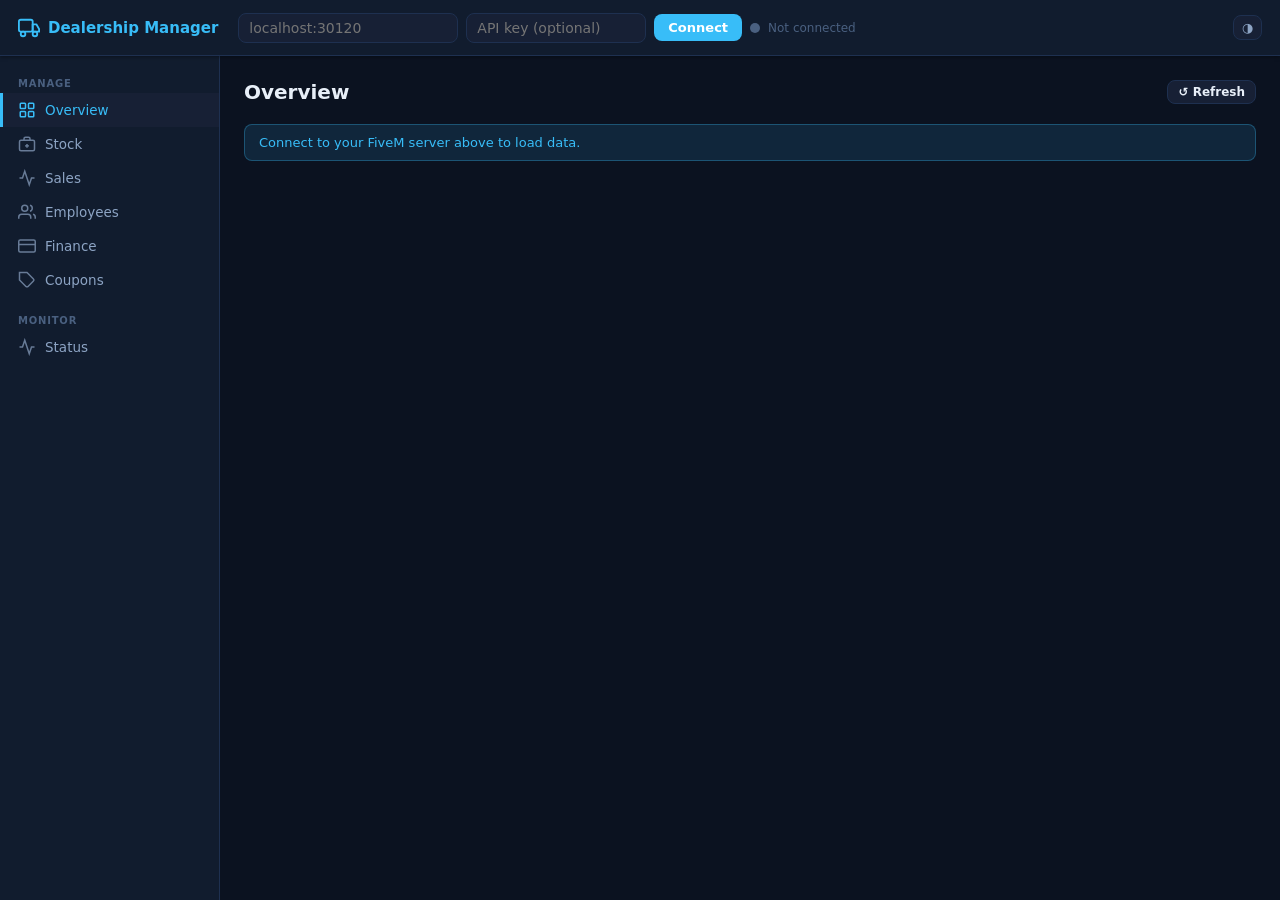
<file: dealership-manager/ui/index.html>
<!DOCTYPE html>
<html lang="en" data-theme="dark">
<head>
<meta charset="UTF-8">
<meta name="viewport" content="width=device-width, initial-scale=1.0">
<title>Dealership Manager — ValorNode</title>
<style>
/* ── Tokens ─────────────────────────────────────────────── */
:root {
  --bg:         #F7F9FC;
  --bg-surface: #FFFFFF;
  --bg-raised:  #EEF2F7;
  --border:     #D6DCE8;
  --text:       #0D1526;
  --text-sub:   #4A5568;
  --text-dim:   #8898AA;
  --accent:     #0284C7;
  --accent-hi:  #38BDF8;
  --green:      #16A34A;
  --green-bg:   #F0FDF4;
  --yellow:     #CA8A04;
  --yellow-bg:  #FFFBEA;
  --red:        #DC2626;
  --red-bg:     #FFF1F2;
  --shadow:     0 1px 3px rgba(0,0,0,.08), 0 1px 2px rgba(0,0,0,.06);
  --shadow-md:  0 4px 12px rgba(0,0,0,.10);
  --r:          8px;
  --sidebar-w:  220px;
  --top-h:      56px;
}
@media (prefers-color-scheme: dark) { :root { --theme: dark; } }
[data-theme="dark"] {
  --bg:         #0B1220;
  --bg-surface: #111C2E;
  --bg-raised:  #172035;
  --border:     #1E3050;
  --text:       #E8EFF8;
  --text-sub:   #8DA4C4;
  --text-dim:   #4A6080;
  --accent:     #38BDF8;
  --accent-hi:  #7DD3FC;
  --green:      #22C55E;
  --green-bg:   #052012;
  --yellow:     #FBBF24;
  --yellow-bg:  #1C1500;
  --red:        #FB4563;
  --red-bg:     #200912;
  --shadow:     0 1px 4px rgba(0,0,0,.4);
  --shadow-md:  0 4px 16px rgba(0,0,0,.5);
}
[data-theme="light"] {
  --bg:         #F7F9FC;
  --bg-surface: #FFFFFF;
  --bg-raised:  #EEF2F7;
  --border:     #D6DCE8;
  --text:       #0D1526;
  --text-sub:   #4A5568;
  --text-dim:   #8898AA;
  --accent:     #0284C7;
  --accent-hi:  #38BDF8;
  --green:      #16A34A;
  --green-bg:   #F0FDF4;
  --yellow:     #CA8A04;
  --yellow-bg:  #FFFBEA;
  --red:        #DC2626;
  --red-bg:     #FFF1F2;
  --shadow:     0 1px 3px rgba(0,0,0,.08);
  --shadow-md:  0 4px 12px rgba(0,0,0,.10);
}

/* ── Reset ──────────────────────────────────────────────── */
*,*::before,*::after { box-sizing: border-box; margin: 0; padding: 0; }
html, body { height: 100%; font-family: system-ui, -apple-system, sans-serif; font-size: 14px; }
body { background: var(--bg); color: var(--text); display: flex; flex-direction: column; }
a { color: inherit; text-decoration: none; }
button { cursor: pointer; font: inherit; }
input, select, textarea { font: inherit; }
table { border-collapse: collapse; width: 100%; }

/* ── Top bar ────────────────────────────────────────────── */
.topbar {
  height: var(--top-h);
  background: var(--bg-surface);
  border-bottom: 1px solid var(--border);
  display: flex;
  align-items: center;
  gap: 12px;
  padding: 0 18px;
  flex-shrink: 0;
  box-shadow: var(--shadow);
  z-index: 10;
}
.topbar-brand {
  display: flex;
  align-items: center;
  gap: 8px;
  font-weight: 700;
  font-size: 15px;
  white-space: nowrap;
  color: var(--accent);
  margin-right: 8px;
}
.topbar-brand svg { flex-shrink: 0; }
.topbar-inputs {
  display: flex;
  align-items: center;
  gap: 8px;
  flex: 1;
}
.topbar input {
  background: var(--bg-raised);
  border: 1px solid var(--border);
  border-radius: var(--r);
  color: var(--text);
  padding: 6px 10px;
  outline: none;
  transition: border-color .15s;
}
.topbar input:focus { border-color: var(--accent); }
#inp-url  { width: 220px; }
#inp-key  { width: 180px; }
.btn {
  background: var(--accent);
  color: #fff;
  border: none;
  border-radius: var(--r);
  padding: 6px 14px;
  font-weight: 600;
  font-size: 13px;
  transition: opacity .15s;
  white-space: nowrap;
}
.btn:hover { opacity: .85; }
.btn.btn-sm { padding: 4px 10px; font-size: 12px; }
.btn.btn-ghost {
  background: var(--bg-raised);
  border: 1px solid var(--border);
  color: var(--text);
}
.btn.btn-ghost:hover { border-color: var(--accent); color: var(--accent); }
.btn.btn-danger { background: var(--red); }
.btn.btn-success { background: var(--green); }
.status-dot {
  width: 10px; height: 10px;
  border-radius: 50%;
  background: var(--text-dim);
  flex-shrink: 0;
  transition: background .3s;
}
.status-dot.connected { background: var(--green); box-shadow: 0 0 6px var(--green); }
.status-dot.error { background: var(--red); }
.topbar-right {
  display: flex;
  align-items: center;
  gap: 10px;
  margin-left: auto;
}
.theme-btn {
  background: var(--bg-raised);
  border: 1px solid var(--border);
  border-radius: var(--r);
  padding: 5px 8px;
  color: var(--text-sub);
  font-size: 13px;
  line-height: 1;
}
.theme-btn:hover { color: var(--accent); border-color: var(--accent); }

/* ── Layout ─────────────────────────────────────────────── */
.layout {
  display: flex;
  flex: 1;
  overflow: hidden;
}

/* ── Sidebar ────────────────────────────────────────────── */
.sidebar {
  width: var(--sidebar-w);
  background: var(--bg-surface);
  border-right: 1px solid var(--border);
  display: flex;
  flex-direction: column;
  padding: 12px 0;
  flex-shrink: 0;
  overflow-y: auto;
}
.nav-label {
  font-size: 10px;
  font-weight: 700;
  letter-spacing: .08em;
  text-transform: uppercase;
  color: var(--text-dim);
  padding: 10px 18px 4px;
}
.nav-item {
  display: flex;
  align-items: center;
  gap: 9px;
  padding: 8px 18px;
  border-radius: 0;
  color: var(--text-sub);
  font-weight: 500;
  font-size: 13.5px;
  transition: background .12s, color .12s;
  cursor: pointer;
  user-select: none;
}
.nav-item:hover { background: var(--bg-raised); color: var(--text); }
.nav-item.active {
  background: var(--bg-raised);
  color: var(--accent);
  border-left: 3px solid var(--accent);
  padding-left: 15px;
}
.nav-icon { width: 18px; height: 18px; opacity: .7; flex-shrink: 0; }
.nav-item.active .nav-icon { opacity: 1; }

/* ── Main content ───────────────────────────────────────── */
.content {
  flex: 1;
  overflow-y: auto;
  padding: 24px;
  min-width: 0;
}

/* ── Page header ────────────────────────────────────────── */
.page-header {
  display: flex;
  align-items: center;
  justify-content: space-between;
  margin-bottom: 20px;
  flex-wrap: wrap;
  gap: 12px;
}
.page-title { font-size: 20px; font-weight: 700; }
.page-title small { font-size: 13px; color: var(--text-sub); font-weight: 400; margin-left: 8px; }

/* ── Cards ──────────────────────────────────────────────── */
.card-grid {
  display: grid;
  grid-template-columns: repeat(auto-fill, minmax(260px, 1fr));
  gap: 16px;
  margin-bottom: 24px;
}
.card {
  background: var(--bg-surface);
  border: 1px solid var(--border);
  border-radius: var(--r);
  padding: 18px;
  box-shadow: var(--shadow);
}
.card-title {
  font-size: 12px;
  font-weight: 700;
  text-transform: uppercase;
  letter-spacing: .06em;
  color: var(--text-dim);
  margin-bottom: 6px;
}
.card-value {
  font-size: 26px;
  font-weight: 700;
  color: var(--text);
  line-height: 1.1;
}
.card-sub { font-size: 12px; color: var(--text-sub); margin-top: 4px; }

/* Dealership overview cards */
.dealer-grid {
  display: grid;
  grid-template-columns: repeat(auto-fill, minmax(300px, 1fr));
  gap: 16px;
}
.dealer-card {
  background: var(--bg-surface);
  border: 1px solid var(--border);
  border-radius: var(--r);
  padding: 18px;
  box-shadow: var(--shadow);
  display: flex;
  flex-direction: column;
  gap: 12px;
}
.dealer-card-name {
  font-size: 16px;
  font-weight: 700;
}
.dealer-card-id {
  font-size: 11px;
  color: var(--text-dim);
  font-family: monospace;
}
.dealer-card-stats {
  display: grid;
  grid-template-columns: 1fr 1fr;
  gap: 8px;
}
.dealer-stat { display: flex; flex-direction: column; gap: 2px; }
.dealer-stat-label { font-size: 11px; color: var(--text-dim); text-transform: uppercase; letter-spacing: .05em; }
.dealer-stat-value { font-size: 16px; font-weight: 600; }
.dealer-card-actions { display: flex; gap: 8px; margin-top: 4px; }

/* ── Section toolbar ────────────────────────────────────── */
.toolbar {
  display: flex;
  align-items: center;
  gap: 10px;
  margin-bottom: 16px;
  flex-wrap: wrap;
}
.toolbar select, .toolbar input {
  background: var(--bg-surface);
  border: 1px solid var(--border);
  border-radius: var(--r);
  color: var(--text);
  padding: 6px 10px;
  outline: none;
}
.toolbar select:focus, .toolbar input:focus { border-color: var(--accent); }

/* ── Tables ─────────────────────────────────────────────── */
.table-wrap {
  background: var(--bg-surface);
  border: 1px solid var(--border);
  border-radius: var(--r);
  box-shadow: var(--shadow);
  overflow-x: auto;
}
thead th {
  background: var(--bg-raised);
  padding: 10px 14px;
  text-align: left;
  font-size: 11px;
  font-weight: 700;
  text-transform: uppercase;
  letter-spacing: .06em;
  color: var(--text-dim);
  white-space: nowrap;
  border-bottom: 1px solid var(--border);
}
tbody td {
  padding: 10px 14px;
  border-bottom: 1px solid var(--border);
  color: var(--text);
  vertical-align: middle;
}
tbody tr:last-child td { border-bottom: none; }
tbody tr:hover { background: var(--bg-raised); }
.mono { font-family: monospace; font-size: 12px; }
.text-sub { color: var(--text-sub); }
.text-dim { color: var(--text-dim); font-size: 12px; }

/* ── Badges ─────────────────────────────────────────────── */
.badge {
  display: inline-block;
  padding: 2px 8px;
  border-radius: 100px;
  font-size: 11px;
  font-weight: 600;
}
.badge-green  { background: var(--green-bg);  color: var(--green);  }
.badge-yellow { background: var(--yellow-bg); color: var(--yellow); }
.badge-red    { background: var(--red-bg);    color: var(--red);    }
.badge-blue   { background: color-mix(in srgb, var(--accent) 15%, transparent); color: var(--accent); }
.badge-gray   { background: var(--bg-raised); color: var(--text-sub); }

/* ── Stock controls ─────────────────────────────────────── */
.stock-ctrl {
  display: flex;
  align-items: center;
  gap: 4px;
}
.stock-ctrl input[type=number] {
  width: 64px;
  text-align: center;
  background: var(--bg-raised);
  border: 1px solid var(--border);
  border-radius: var(--r);
  color: var(--text);
  padding: 4px 6px;
}
.stock-ctrl input[type=number]:focus { border-color: var(--accent); outline: none; }
.icon-btn {
  background: var(--bg-raised);
  border: 1px solid var(--border);
  border-radius: 6px;
  color: var(--text-sub);
  padding: 4px 7px;
  font-size: 14px;
  line-height: 1;
  transition: background .12s, color .12s;
}
.icon-btn:hover { background: var(--accent); color: #fff; border-color: var(--accent); }
.icon-btn.danger:hover { background: var(--red); border-color: var(--red); }

/* ── Progress bar ───────────────────────────────────────── */
.progress-wrap { display: flex; align-items: center; gap: 8px; }
.progress-bar {
  flex: 1;
  height: 6px;
  background: var(--bg-raised);
  border-radius: 100px;
  overflow: hidden;
  min-width: 80px;
}
.progress-fill {
  height: 100%;
  background: var(--accent);
  border-radius: 100px;
  transition: width .3s;
}
.progress-label { font-size: 12px; color: var(--text-sub); white-space: nowrap; }

/* ── Form panel ─────────────────────────────────────────── */
.form-panel {
  background: var(--bg-surface);
  border: 1px solid var(--border);
  border-radius: var(--r);
  padding: 20px;
  box-shadow: var(--shadow);
  max-width: 560px;
}
.form-panel + .form-panel { margin-top: 16px; }
.form-title { font-size: 15px; font-weight: 700; margin-bottom: 16px; }
.form-row { margin-bottom: 12px; }
.form-label { display: block; font-size: 12px; font-weight: 600; color: var(--text-sub); margin-bottom: 4px; }
.form-input {
  width: 100%;
  background: var(--bg-raised);
  border: 1px solid var(--border);
  border-radius: var(--r);
  color: var(--text);
  padding: 7px 10px;
  outline: none;
  transition: border-color .15s;
}
.form-input:focus { border-color: var(--accent); }
.form-row-2 { display: grid; grid-template-columns: 1fr 1fr; gap: 12px; }
.form-hint { font-size: 11px; color: var(--text-dim); margin-top: 3px; }

/* ── Alerts / toasts ────────────────────────────────────── */
.alert {
  padding: 10px 14px;
  border-radius: var(--r);
  font-size: 13px;
  margin-bottom: 16px;
  border: 1px solid;
}
.alert-info    { background: color-mix(in srgb, var(--accent) 12%, transparent); border-color: color-mix(in srgb, var(--accent) 30%, transparent); color: var(--accent); }
.alert-success { background: var(--green-bg); border-color: var(--green); color: var(--green); }
.alert-error   { background: var(--red-bg);   border-color: var(--red);   color: var(--red);   }
.alert-warn    { background: var(--yellow-bg); border-color: var(--yellow); color: var(--yellow); }

#toast-container {
  position: fixed;
  bottom: 20px;
  right: 20px;
  z-index: 1000;
  display: flex;
  flex-direction: column;
  gap: 8px;
  pointer-events: none;
}
.toast {
  background: var(--bg-surface);
  border: 1px solid var(--border);
  border-radius: var(--r);
  padding: 10px 16px;
  box-shadow: var(--shadow-md);
  font-size: 13px;
  max-width: 320px;
  animation: slide-in .2s ease;
  pointer-events: auto;
}
.toast.success { border-left: 4px solid var(--green); }
.toast.error   { border-left: 4px solid var(--red);   }
.toast.info    { border-left: 4px solid var(--accent); }
@keyframes slide-in { from { transform: translateX(20px); opacity: 0; } to { transform: translateX(0); opacity: 1; } }

/* ── Empty/loading states ───────────────────────────────── */
.empty {
  text-align: center;
  padding: 48px 24px;
  color: var(--text-dim);
}
.empty-icon { font-size: 36px; margin-bottom: 10px; }
.empty-msg  { font-size: 14px; }
.spinner {
  display: inline-block;
  width: 18px; height: 18px;
  border: 2px solid var(--border);
  border-top-color: var(--accent);
  border-radius: 50%;
  animation: spin .7s linear infinite;
  vertical-align: middle;
}
@keyframes spin { to { transform: rotate(360deg); } }
.loading-row td { text-align: center; padding: 32px; color: var(--text-dim); }

/* ── Misc ───────────────────────────────────────────────── */
.section { display: none; }
.section.active { display: block; }
.mt-4  { margin-top: 4px; }
.mt-8  { margin-top: 8px; }
.mt-16 { margin-top: 16px; }
.mb-16 { margin-bottom: 16px; }
.flex  { display: flex; }
.gap-8 { gap: 8px; }
.items-center { align-items: center; }
hr.divider { border: none; border-top: 1px solid var(--border); margin: 20px 0; }

/* ── Status board ───────────────────────────────────────── */
.status-banner {
  display: flex;
  align-items: center;
  gap: 14px;
  padding: 14px 18px;
  border-radius: var(--r);
  border: 1px solid;
  margin-bottom: 24px;
  font-weight: 600;
  font-size: 15px;
}
.status-banner.operational { background: var(--green-bg);  border-color: var(--green);  color: var(--green);  }
.status-banner.degraded    { background: var(--yellow-bg); border-color: var(--yellow); color: var(--yellow); }
.status-banner.outage      { background: var(--red-bg);    border-color: var(--red);    color: var(--red);    }
.status-banner.unknown     { background: var(--bg-raised); border-color: var(--border); color: var(--text-sub); }
.status-grid {
  display: grid;
  grid-template-columns: repeat(auto-fill, minmax(200px, 1fr));
  gap: 16px;
  margin-bottom: 20px;
}
.status-section-header {
  font-size: 11px;
  font-weight: 700;
  text-transform: uppercase;
  letter-spacing: .07em;
  color: var(--text-dim);
  margin-bottom: 10px;
}
.service-row {
  display: flex;
  align-items: center;
  justify-content: space-between;
  padding: 10px 14px;
  border-bottom: 1px solid var(--border);
}
.service-row:last-child { border-bottom: none; }
.service-row:hover { background: var(--bg-raised); }
.service-name { font-size: 13px; font-weight: 500; }
.pulse {
  width: 10px; height: 10px;
  border-radius: 50%;
  flex-shrink: 0;
}
.pulse.green  { background: var(--green);    box-shadow: 0 0 0 3px color-mix(in srgb, var(--green)  20%, transparent); }
.pulse.yellow { background: var(--yellow);   box-shadow: 0 0 0 3px color-mix(in srgb, var(--yellow) 20%, transparent); }
.pulse.red    { background: var(--red);      box-shadow: 0 0 0 3px color-mix(in srgb, var(--red)    20%, transparent); }
.pulse.gray   { background: var(--text-dim); }
</style>
</head>
<body>

<!-- ── Top bar ──────────────────────────────────────────── -->
<header class="topbar">
  <div class="topbar-brand">
    <svg width="22" height="22" viewBox="0 0 24 24" fill="none" stroke="currentColor" stroke-width="2" stroke-linecap="round" stroke-linejoin="round">
      <rect x="1" y="3" width="15" height="13" rx="2"/><path d="M16 8h4l3 5v3h-7V8z"/><circle cx="5.5" cy="18.5" r="2.5"/><circle cx="18.5" cy="18.5" r="2.5"/>
    </svg>
    Dealership Manager
  </div>

  <div class="topbar-inputs">
    <input id="inp-url" placeholder="localhost:30120" title="FiveM server address and port" />
    <input id="inp-key" type="password" placeholder="API key (optional)" title="X-API-Key value set in server.cfg" />
    <button class="btn" id="btn-connect">Connect</button>
    <span class="status-dot" id="status-dot" title="Connection status"></span>
    <span id="status-label" style="font-size:12px;color:var(--text-dim)">Not connected</span>
  </div>

  <div class="topbar-right">
    <select id="global-dealer" style="background:var(--bg-raised);border:1px solid var(--border);border-radius:var(--r);color:var(--text);padding:6px 10px;outline:none;display:none" onchange="onGlobalDealerChange()">
      <option value="">Select dealership…</option>
    </select>
    <button class="theme-btn" id="btn-theme" title="Toggle light/dark">◑</button>
  </div>
</header>

<!-- ── Layout ───────────────────────────────────────────── -->
<div class="layout">

  <!-- Sidebar -->
  <nav class="sidebar">
    <span class="nav-label">Manage</span>
    <div class="nav-item active" data-section="overview">
      <svg class="nav-icon" viewBox="0 0 24 24" fill="none" stroke="currentColor" stroke-width="2"><rect x="3" y="3" width="7" height="7" rx="1"/><rect x="14" y="3" width="7" height="7" rx="1"/><rect x="3" y="14" width="7" height="7" rx="1"/><rect x="14" y="14" width="7" height="7" rx="1"/></svg>
      Overview
    </div>
    <div class="nav-item" data-section="stock">
      <svg class="nav-icon" viewBox="0 0 24 24" fill="none" stroke="currentColor" stroke-width="2"><path d="M20 7H4a2 2 0 0 0-2 2v10a2 2 0 0 0 2 2h16a2 2 0 0 0 2-2V9a2 2 0 0 0-2-2z"/><path d="M16 7V5a2 2 0 0 0-2-2h-4a2 2 0 0 0-2 2v2"/><line x1="12" y1="12" x2="12" y2="17"/><line x1="9.5" y1="14.5" x2="14.5" y2="14.5"/></svg>
      Stock
    </div>
    <div class="nav-item" data-section="sales">
      <svg class="nav-icon" viewBox="0 0 24 24" fill="none" stroke="currentColor" stroke-width="2"><polyline points="22 12 18 12 15 21 9 3 6 12 2 12"/></svg>
      Sales
    </div>
    <div class="nav-item" data-section="employees">
      <svg class="nav-icon" viewBox="0 0 24 24" fill="none" stroke="currentColor" stroke-width="2"><path d="M17 21v-2a4 4 0 0 0-4-4H5a4 4 0 0 0-4 4v2"/><circle cx="9" cy="7" r="4"/><path d="M23 21v-2a4 4 0 0 0-3-3.87"/><path d="M16 3.13a4 4 0 0 1 0 7.75"/></svg>
      Employees
    </div>
    <div class="nav-item" data-section="finance">
      <svg class="nav-icon" viewBox="0 0 24 24" fill="none" stroke="currentColor" stroke-width="2"><rect x="1" y="4" width="22" height="16" rx="2"/><line x1="1" y1="10" x2="23" y2="10"/></svg>
      Finance
    </div>
    <div class="nav-item" data-section="coupons">
      <svg class="nav-icon" viewBox="0 0 24 24" fill="none" stroke="currentColor" stroke-width="2"><path d="M20.59 13.41l-7.17 7.17a2 2 0 0 1-2.83 0L2 12V2h10l8.59 8.59a2 2 0 0 1 0 2.82z"/><line x1="7" y1="7" x2="7.01" y2="7"/></svg>
      Coupons
    </div>
    <span class="nav-label" style="margin-top:8px">Monitor</span>
    <div class="nav-item" data-section="status">
      <svg class="nav-icon" viewBox="0 0 24 24" fill="none" stroke="currentColor" stroke-width="2"><path d="M22 12h-4l-3 9L9 3l-3 9H2"/></svg>
      Status
    </div>
  </nav>

  <!-- Main -->
  <main class="content">

    <!-- ── Overview ── -->
    <div class="section active" id="section-overview">
      <div class="page-header">
        <div class="page-title">Overview</div>
        <button class="btn btn-ghost btn-sm" onclick="loadOverview()">↺ Refresh</button>
      </div>
      <div id="overview-content">
        <div class="alert alert-info">Connect to your FiveM server above to load data.</div>
      </div>
    </div>

    <!-- ── Stock ── -->
    <div class="section" id="section-stock">
      <div class="page-header">
        <div class="page-title">Stock Management</div>
      </div>
      <div class="toolbar">
        <select id="stock-dealer" onchange="loadStock()">
          <option value="">Select dealership…</option>
        </select>
        <button class="btn btn-ghost btn-sm" onclick="loadStock()">↺ Refresh</button>
      </div>
      <div id="stock-content">
        <div class="alert alert-info">Select a dealership to manage stock.</div>
      </div>
    </div>

    <!-- ── Sales ── -->
    <div class="section" id="section-sales">
      <div class="page-header">
        <div class="page-title">Sales History</div>
      </div>
      <div class="toolbar">
        <select id="sales-dealer" onchange="loadSales()">
          <option value="">Select dealership…</option>
        </select>
        <label style="font-size:12px;color:var(--text-sub)">Limit</label>
        <select id="sales-limit" onchange="loadSales()">
          <option value="25">25</option>
          <option value="50" selected>50</option>
          <option value="100">100</option>
          <option value="250">250</option>
          <option value="500">500</option>
        </select>
        <button class="btn btn-ghost btn-sm" onclick="loadSales()">↺ Refresh</button>
      </div>
      <div id="sales-content">
        <div class="alert alert-info">Select a dealership to view sales.</div>
      </div>
    </div>

    <!-- ── Employees ── -->
    <div class="section" id="section-employees">
      <div class="page-header">
        <div class="page-title">Employees</div>
      </div>
      <div class="toolbar">
        <select id="emp-dealer" onchange="loadEmployees()">
          <option value="">Select dealership…</option>
        </select>
        <button class="btn btn-ghost btn-sm" onclick="loadEmployees()">↺ Refresh</button>
      </div>
      <div id="emp-content">
        <div class="alert alert-info">Select a dealership to view employees.</div>
      </div>
    </div>

    <!-- ── Finance ── -->
    <div class="section" id="section-finance">
      <div class="page-header">
        <div class="page-title">Finance</div>
        <div style="display:flex;align-items:center;gap:8px">
          <label style="font-size:12px;color:var(--text-sub)">Limit</label>
          <select id="fin-limit" onchange="loadAllFinance()" style="background:var(--bg-surface);border:1px solid var(--border);border-radius:var(--r);color:var(--text);padding:5px 8px;outline:none">
            <option value="50">50</option>
            <option value="100" selected>100</option>
            <option value="250">250</option>
            <option value="500">500</option>
          </select>
          <button class="btn btn-ghost btn-sm" onclick="loadAllFinance()">↺ Refresh</button>
        </div>
      </div>
      <div id="fin-all-content">
        <div class="alert alert-info">Connect to load all active finance deals.</div>
      </div>
      <details style="margin-top:20px">
        <summary style="cursor:pointer;font-size:13px;font-weight:600;color:var(--text-sub);padding:8px 0;user-select:none">
          Look up specific player / plate ▾
        </summary>
        <div class="toolbar" style="margin-top:10px">
          <input id="fin-identifier" placeholder="Player identifier (citizenid)…" style="width:260px" onkeydown="if(event.key==='Enter')lookupFinance()" />
          <button class="btn" onclick="lookupFinance()">Look Up</button>
          <span style="color:var(--text-dim);font-size:12px">— or —</span>
          <input id="fin-plate" placeholder="Plate…" style="width:120px;text-transform:uppercase" onkeydown="if(event.key==='Enter')lookupPlate()" />
          <button class="btn btn-ghost" onclick="lookupPlate()">By Plate</button>
        </div>
        <div id="fin-content" style="margin-top:10px">
        </div>
      </details>
    </div>

    <!-- ── Coupons ── -->
    <div class="section" id="section-coupons">
      <div class="page-header">
        <div class="page-title">Coupons</div>
      </div>
      <div class="toolbar">
        <select id="coupon-dealer" onchange="loadCoupons()">
          <option value="">Select dealership…</option>
        </select>
      </div>

      <div style="display:grid;grid-template-columns:380px 1fr;gap:16px;align-items:start">
        <div class="form-panel">
          <div class="form-title">Create Coupon</div>
          <div class="form-row">
            <label class="form-label">Coupon Code <span style="color:var(--text-dim)">(leave blank to auto-generate)</span></label>
            <input class="form-input" id="cp-code" placeholder="XXXX-XXXX" style="text-transform:uppercase" />
          </div>
          <div class="form-row-2">
            <div class="form-row" style="margin-bottom:0">
              <label class="form-label">Discount Type</label>
              <select class="form-input" id="cp-type">
                <option value="percent">Percent (%)</option>
                <option value="fixed">Fixed ($)</option>
              </select>
            </div>
            <div class="form-row" style="margin-bottom:0">
              <label class="form-label">Discount Value</label>
              <input class="form-input" id="cp-value" type="number" min="0" placeholder="e.g. 15" />
            </div>
          </div>
          <hr class="divider">
          <div class="form-row-2">
            <div class="form-row" style="margin-bottom:0">
              <label class="form-label">Max Total Uses</label>
              <input class="form-input" id="cp-max-uses" type="number" min="1" placeholder="Unlimited" />
            </div>
            <div class="form-row" style="margin-bottom:0">
              <label class="form-label">Per Player Limit</label>
              <input class="form-input" id="cp-per-player" type="number" min="1" placeholder="Unlimited" />
            </div>
          </div>
          <div class="form-row mt-8">
            <label class="form-label">Vehicle Restrictions <span style="color:var(--text-dim)">(spawn codes, comma-separated)</span></label>
            <input class="form-input" id="cp-vehicles" placeholder="adder, zentorno, t20" />
          </div>
          <div class="form-row">
            <label class="form-label">Category Restrictions <span style="color:var(--text-dim)">(comma-separated)</span></label>
            <input class="form-input" id="cp-categories" placeholder="super, sports" />
          </div>
          <div class="form-row">
            <label class="form-label">Expiry Date</label>
            <input class="form-input" id="cp-expiry" type="datetime-local" />
          </div>
          <div class="form-row">
            <label style="display:flex;align-items:center;gap:8px;cursor:pointer">
              <input type="checkbox" id="cp-allow-finance" />
              <span class="form-label" style="margin-bottom:0">Allow with financed purchases</span>
            </label>
          </div>
          <button class="btn mt-8" onclick="createCoupon()" style="width:100%">Create Coupon</button>
          <div id="cp-result" class="mt-8"></div>
        </div>

        <div>
          <div style="display:flex;align-items:center;justify-content:space-between;margin-bottom:12px">
            <span style="font-size:15px;font-weight:700">Active Coupons</span>
            <button class="btn btn-ghost btn-sm" onclick="loadCoupons()">↺ Refresh</button>
          </div>
          <div id="coupon-list-content">
            <div class="alert alert-info">Select a dealership to view coupons.</div>
          </div>
        </div>
      </div>
    </div>

    <!-- ── Status ── -->
    <div class="section" id="section-status">
      <div class="page-header">
        <div class="page-title">Status Board</div>
        <button class="btn btn-ghost btn-sm" onclick="loadStatus()">↺ Refresh</button>
      </div>
      <div id="status-content">
        <div class="alert alert-info">Loading status…</div>
      </div>
    </div>

  </main>
</div>

<!-- Toast container -->
<div id="toast-container"></div>

<script>
// ── Config & state ─────────────────────────────────────────
const cfg = {
  url: localStorage.getItem('dm_url') || '',
  key: localStorage.getItem('dm_key') || '',
};

const state = {
  connected:      false,
  dealerships:    [],
  activeSection:  'overview',
  vehicleNames:   {},
  playerNames:    {},
  vehicleApiCache: {}, // spawnCode → { brand, model } from vehicles API
};

// ── Restore inputs ─────────────────────────────────────────
document.getElementById('inp-url').value = cfg.url;
document.getElementById('inp-key').value = cfg.key;

// ── API client ─────────────────────────────────────────────
const api = {
  base() {
    const u = cfg.url.trim().replace(/\/$/, '');
    return `http://${u}/dealership-manager`;
  },
  headers() {
    const h = { 'Content-Type': 'application/json' };
    if (cfg.key) h['X-API-Key'] = cfg.key;
    return h;
  },
  async get(path) {
    const r = await fetch(api.base() + path, { headers: api.headers() });
    const body = await r.json().catch(() => ({ error: 'Invalid JSON' }));
    if (!r.ok) throw new Error(body.error || r.statusText);
    return body;
  },
  async post(path, data) {
    const r = await fetch(api.base() + path, {
      method: 'POST',
      headers: api.headers(),
      body: JSON.stringify(data),
    });
    const body = await r.json().catch(() => ({ error: 'Invalid JSON' }));
    if (!r.ok) throw new Error(body.error || r.statusText);
    return body;
  },
};

// ── Toasts ─────────────────────────────────────────────────
function toast(msg, type = 'info', duration = 3500) {
  const el = document.createElement('div');
  el.className = `toast ${type}`;
  el.textContent = msg;
  document.getElementById('toast-container').appendChild(el);
  setTimeout(() => el.remove(), duration);
}

// ── Formatting ─────────────────────────────────────────────
function fmt$(n) {
  if (n == null) return '—';
  return '$' + Number(n).toLocaleString('en-US', { minimumFractionDigits: 0, maximumFractionDigits: 0 });
}
function fmtDate(ts) {
  if (!ts) return '—';
  return new Date(ts).toLocaleDateString('en-US', { month: 'short', day: 'numeric', year: 'numeric' });
}
function stockBadge(v, unlimited) {
  if (unlimited) return '<span class="badge badge-blue">Unlimited</span>';
  if (v == null)  return '<span class="badge badge-gray">—</span>';
  if (v === 0)    return '<span class="badge badge-red">Out of stock</span>';
  if (v <= 3)     return `<span class="badge badge-yellow">${v} low</span>`;
  return `<span class="badge badge-green">${v}</span>`;
}
function roleBadge(role) {
  const map = {
    manager:  'badge-blue',
    owner:    'badge-blue',
    salesman: 'badge-green',
    deliver:  'badge-yellow',
  };
  const cls = map[role?.toLowerCase()] || 'badge-gray';
  return `<span class="badge ${cls}">${role || '—'}</span>`;
}
function purchaseBadge(type) {
  const map = { finance: 'badge-yellow', direct: 'badge-green', trade: 'badge-blue' };
  return `<span class="badge ${map[type] || 'badge-gray'}">${type || '—'}</span>`;
}

function splitCsv(str) {
  return str.split(',').map(s => s.trim()).filter(Boolean);
}

// ── Connection ─────────────────────────────────────────────
document.getElementById('btn-connect').addEventListener('click', connect);
document.getElementById('inp-url').addEventListener('keydown', e => { if (e.key === 'Enter') connect(); });

async function connect() {
  cfg.url = document.getElementById('inp-url').value.trim();
  cfg.key = document.getElementById('inp-key').value.trim();
  localStorage.setItem('dm_url', cfg.url);
  localStorage.setItem('dm_key', cfg.key);

  const dot = document.getElementById('status-dot');
  const lbl = document.getElementById('status-label');
  dot.className = 'status-dot';
  lbl.textContent = 'Connecting…';

  try {
    await api.get('/');
    state.connected = true;
    dot.className = 'status-dot connected';
    lbl.textContent = 'Connected';

    state.dealerships = await api.get('/dealerships');
    populateDealerSelects();

    try { state.vehicleNames = await api.get('/vehicle-names'); } catch {}

    loadOverview();
    loadAllFinance();
    toast('Connected to ' + cfg.url, 'success');
  } catch (e) {
    state.connected = false;
    dot.className = 'status-dot error';
    lbl.textContent = 'Failed';
    toast('Connection failed: ' + e.message, 'error', 5000);
  }
}

// ── Populate dealership selects ────────────────────────────
function populateDealerSelects() {
  const ids = ['global-dealer', 'stock-dealer', 'sales-dealer', 'emp-dealer', 'coupon-dealer'];
  ids.forEach(id => {
    const sel = document.getElementById(id);
    const prev = sel.value;
    sel.innerHTML = '<option value="">Select dealership…</option>';
    state.dealerships.forEach(d => {
      const opt = document.createElement('option');
      opt.value = d.id;
      opt.textContent = d.name || d.id;
      sel.appendChild(opt);
    });
    if (prev) sel.value = prev;
  });
  document.getElementById('global-dealer').style.display = '';
}

function onGlobalDealerChange() {
  const id = document.getElementById('global-dealer').value;
  ['stock-dealer', 'sales-dealer', 'emp-dealer', 'coupon-dealer'].forEach(selId => {
    document.getElementById(selId).value = id;
  });
  reloadActiveSection();
}

function reloadActiveSection() {
  const s = state.activeSection;
  if (s === 'stock')       loadStock();
  else if (s === 'sales')      loadSales();
  else if (s === 'employees')  loadEmployees();
  else if (s === 'coupons')    loadCoupons();
  else if (s === 'overview')   loadOverview();
  else if (s === 'finance')    loadAllFinance();
  else if (s === 'status')     loadStatus();
}

// ── Navigation ─────────────────────────────────────────────
document.querySelectorAll('.nav-item').forEach(el => {
  el.addEventListener('click', () => {
    const sec = el.dataset.section;
    navigate(sec);
  });
});

function navigate(section) {
  state.activeSection = section;
  clearTimeout(statusRefreshTimer);
  document.querySelectorAll('.nav-item').forEach(el => {
    el.classList.toggle('active', el.dataset.section === section);
  });
  document.querySelectorAll('.section').forEach(el => {
    el.classList.toggle('active', el.id === 'section-' + section);
  });
  // Finance and Status load without a dealership selection
  if (section === 'finance') loadAllFinance();
  else if (section === 'status') loadStatus();
  else {
    const globalId = document.getElementById('global-dealer').value;
    if (globalId) reloadActiveSection();
  }
}

// ── Theme toggle ───────────────────────────────────────────
document.getElementById('btn-theme').addEventListener('click', () => {
  const html = document.documentElement;
  const cur = html.getAttribute('data-theme');
  html.setAttribute('data-theme', cur === 'dark' ? 'light' : 'dark');
});

// ─────────────────────────────────────────────────────────────────────────────
// OVERVIEW
// ─────────────────────────────────────────────────────────────────────────────
async function loadOverview() {
  if (!state.connected) return;
  const el = document.getElementById('overview-content');
  const dealershipId = document.getElementById('global-dealer').value;

  if (!dealershipId) {
    el.innerHTML = '<div class="alert alert-info">Select a dealership above to view its overview.</div>';
    return;
  }

  el.innerHTML = '<div class="empty"><div class="spinner"></div></div>';

  try {
    const [dealer, balRes, totalRes, empRes, vehiclesRes, salesRes] = await Promise.allSettled([
      api.get(`/dealerships/${dealershipId}`),
      api.get(`/dealerships/${dealershipId}/balance`),
      api.get(`/dealerships/${dealershipId}/total-sales`),
      api.get(`/dealerships/${dealershipId}/employees`),
      api.get(`/dealerships/${dealershipId}/vehicles`),
      api.get(`/dealerships/${dealershipId}/sales?limit=5`),
    ]);

    const d         = dealer.status      === 'fulfilled' ? dealer.value          : {};
    const balance   = balRes.status      === 'fulfilled' ? balRes.value.balance  : null;
    const revenue   = totalRes.status    === 'fulfilled' ? totalRes.value.total  : null;
    const employees = empRes.status      === 'fulfilled' ? empRes.value          : [];
    const vehicles  = vehiclesRes.status === 'fulfilled' ? vehiclesRes.value     : [];
    const sales     = salesRes.status    === 'fulfilled' ? salesRes.value        : [];

    cacheVehicles(vehicles);

    const inStock    = vehicles.filter(v => !v.unlimited_stock && (v.stock ?? 0) > 0).length;
    const outOfStock = vehicles.filter(v => !v.unlimited_stock && (v.stock ?? 0) === 0).length;
    const unlimited  = vehicles.filter(v => v.unlimited_stock).length;

    if (sales.length) {
      const ids = sales.flatMap(s => [s.player, s.seller]).filter(Boolean);
      await resolvePlayerNames(ids);
    }

    const recentRows = sales.length ? sales.map(s => `
      <tr>
        <td class="mono">${esc(s.plate || '—')}</td>
        <td>${esc(vehicleName(s.vehicle))}</td>
        <td class="text-sub">${esc(playerName(s.player))}</td>
        <td>${purchaseBadge(s.purchase_type)}</td>
        <td style="color:var(--green);font-weight:600">${fmt$(s.paid)}</td>
      </tr>`).join('')
      : '<tr><td colspan="5" class="loading-row">No recent sales.</td></tr>';

    el.innerHTML = `
      <div class="card-grid mb-16">
        <div class="card">
          <div class="card-title">Balance</div>
          <div class="card-value">${fmt$(balance)}</div>
        </div>
        <div class="card">
          <div class="card-title">Total Revenue</div>
          <div class="card-value">${fmt$(revenue)}</div>
        </div>
        <div class="card">
          <div class="card-title">Employees</div>
          <div class="card-value">${employees.length}</div>
        </div>
        <div class="card">
          <div class="card-title">Vehicles</div>
          <div class="card-value">${vehicles.length}</div>
          <div class="card-sub">${inStock} in stock · ${outOfStock} out · ${unlimited} unlimited</div>
        </div>
      </div>

      <div class="page-title" style="font-size:15px;margin-bottom:12px">Recent Sales</div>
      <div class="table-wrap">
        <table>
          <thead><tr><th>Plate</th><th>Vehicle</th><th>Player</th><th>Type</th><th>Amount</th></tr></thead>
          <tbody>${recentRows}</tbody>
        </table>
      </div>`;
  } catch (e) {
    el.innerHTML = `<div class="alert alert-error">Failed to load: ${esc(e.message)}</div>`;
  }
}

// ─────────────────────────────────────────────────────────────────────────────
// STOCK
// ─────────────────────────────────────────────────────────────────────────────
async function loadStock() {
  const dealershipId = document.getElementById('stock-dealer').value;
  const el = document.getElementById('stock-content');
  if (!dealershipId) {
    el.innerHTML = '<div class="alert alert-info">Select a dealership to manage stock.</div>';
    return;
  }
  if (!state.connected) return;

  el.innerHTML = '<div class="empty"><div class="spinner"></div></div>';

  try {
    const vehicles = await api.get(`/dealerships/${dealershipId}/vehicles`);
    if (!vehicles.length) {
      el.innerHTML = '<div class="alert alert-warn">No vehicles in showroom.</div>';
      return;
    }

    cacheVehicles(vehicles);

    let rows = '';
    vehicles.forEach(v => {
      const displayName = vehicleName(v.spawn_code, v.brand, v.model);
      const safeCode    = esc(v.spawn_code);
      const safeDN      = esc(displayName);
      rows += `
        <tr>
          <td class="mono">${safeCode}</td>
          <td>
            <div style="display:flex;align-items:center;gap:6px">
              <span>${safeDN}</span>
              <button class="icon-btn" style="font-size:11px;padding:3px 6px" title="Set display name"
                onclick="editVehicleName('${safeCode}','${safeDN}',this)">✏</button>
            </div>
          </td>
          <td><span class="badge badge-gray">${esc(v.category || '—')}</span></td>
          <td style="color:var(--green);font-weight:600">${fmt$(v.price)}</td>
          <td>${stockBadge(v.stock, v.unlimited_stock)}</td>
          <td>
            ${v.unlimited_stock ? '<span class="text-dim">Unlimited</span>' : `
            <div class="stock-ctrl">
              <button class="icon-btn danger" title="Decrement" onclick="adjustStock('${esc(dealershipId)}','${safeCode}','decrement',this)">−</button>
              <input type="number" min="0" value="${v.stock ?? 0}" id="si-${safeCode}" style="width:64px" />
              <button class="icon-btn" title="Increment" onclick="adjustStock('${esc(dealershipId)}','${safeCode}','increment',this)">+</button>
              <button class="btn btn-sm btn-ghost" onclick="setStock('${esc(dealershipId)}','${safeCode}',this)">Set</button>
            </div>`}
          </td>
        </tr>`;
    });

    el.innerHTML = `
      <div class="table-wrap">
        <table>
          <thead>
            <tr>
              <th>Spawn Code</th><th>Display Name</th><th>Category</th>
              <th>Price</th><th>Stock</th><th>Actions</th>
            </tr>
          </thead>
          <tbody>${rows}</tbody>
        </table>
      </div>`;
  } catch (e) {
    el.innerHTML = `<div class="alert alert-error">Failed to load vehicles: ${esc(e.message)}</div>`;
  }
}

async function adjustStock(dealershipId, spawnCode, action, btn) {
  btn.disabled = true;
  try {
    await api.post(`/dealerships/${dealershipId}/stock/${spawnCode}/${action}`, { amount: 1 });
    const inp = document.getElementById('si-' + spawnCode);
    if (inp) inp.value = action === 'increment' ? Number(inp.value) + 1 : Math.max(0, Number(inp.value) - 1);
    toast(`Stock ${action === 'increment' ? 'increased' : 'decreased'} for ${spawnCode}`, 'success');
  } catch (e) {
    toast('Error: ' + e.message, 'error');
  }
  btn.disabled = false;
}

async function setStock(dealershipId, spawnCode, btn) {
  const inp = document.getElementById('si-' + spawnCode);
  const val = parseInt(inp?.value, 10);
  if (isNaN(val) || val < 0) { toast('Invalid stock value', 'error'); return; }
  btn.disabled = true;
  try {
    await api.post(`/dealerships/${dealershipId}/stock/${spawnCode}/set`, { stock: val });
    toast(`Stock set to ${val} for ${spawnCode}`, 'success');
  } catch (e) {
    toast('Error: ' + e.message, 'error');
  }
  btn.disabled = false;
}

// ─────────────────────────────────────────────────────────────────────────────
// SALES
// ─────────────────────────────────────────────────────────────────────────────
async function loadSales() {
  const dealershipId = document.getElementById('sales-dealer').value;
  const limit        = document.getElementById('sales-limit').value;
  const el           = document.getElementById('sales-content');
  if (!dealershipId) {
    el.innerHTML = '<div class="alert alert-info">Select a dealership to view sales.</div>';
    return;
  }
  if (!state.connected) return;

  el.innerHTML = '<div class="empty"><div class="spinner"></div></div>';

  try {
    const [sales, totalRes] = await Promise.all([
      api.get(`/dealerships/${dealershipId}/sales?limit=${limit}`),
      api.get(`/dealerships/${dealershipId}/total-sales`),
    ]);

    if (sales.length) {
      const ids = sales.flatMap(s => [s.player, s.seller]).filter(Boolean);
      await resolvePlayerNames(ids);
    }

    let rows = '';
    if (!sales.length) {
      rows = '<tr><td colspan="7" class="loading-row">No sales records found.</td></tr>';
    } else {
      sales.forEach(s => {
        const owed = (s.owed ?? 0) - (s.paid ?? 0);
        const vname = vehicleName(s.vehicle);
        rows += `
          <tr>
            <td class="mono">${esc(s.plate || '—')}</td>
            <td>${esc(vname)}<br><span class="mono text-dim" style="font-size:11px">${esc(s.vehicle || '')}</span></td>
            <td class="text-sub">${esc(playerName(s.player))}</td>
            <td class="text-sub">${esc(playerName(s.seller))}</td>
            <td>${purchaseBadge(s.purchase_type)}</td>
            <td style="color:var(--green);font-weight:600">${fmt$(s.paid)}</td>
            <td style="color:${owed > 0 ? 'var(--yellow)' : 'var(--text-dim)'}">${owed > 0 ? fmt$(owed) : '—'}</td>
          </tr>`;
      });
    }

    el.innerHTML = `
      <div class="card-grid mb-16">
        <div class="card">
          <div class="card-title">Total Revenue</div>
          <div class="card-value">${fmt$(totalRes.total)}</div>
        </div>
        <div class="card">
          <div class="card-title">Records Shown</div>
          <div class="card-value">${sales.length}</div>
        </div>
      </div>
      <div class="table-wrap">
        <table>
          <thead>
            <tr><th>Plate</th><th>Vehicle</th><th>Player</th><th>Seller</th><th>Type</th><th>Paid</th><th>Remaining</th></tr>
          </thead>
          <tbody>${rows}</tbody>
        </table>
      </div>`;
  } catch (e) {
    el.innerHTML = `<div class="alert alert-error">Failed to load sales: ${esc(e.message)}</div>`;
  }
}

// ─────────────────────────────────────────────────────────────────────────────
// EMPLOYEES
// ─────────────────────────────────────────────────────────────────────────────
async function loadEmployees() {
  const dealershipId = document.getElementById('emp-dealer').value;
  const el           = document.getElementById('emp-content');
  if (!dealershipId) {
    el.innerHTML = '<div class="alert alert-info">Select a dealership.</div>';
    return;
  }
  if (!state.connected) return;

  el.innerHTML = '<div class="empty"><div class="spinner"></div></div>';

  try {
    const employees = await api.get(`/dealerships/${dealershipId}/employees`);
    if (!employees.length) {
      el.innerHTML = '<div class="alert alert-warn">No employees found at this dealership.</div>';
      return;
    }

    await resolvePlayerNames(employees.map(e => e.identifier).filter(Boolean));

    let rows = employees.map(e => `
      <tr>
        <td>
          ${esc(playerName(e.identifier))}
          ${state.playerNames[e.identifier] ? `<br><span class="mono text-dim" style="font-size:11px">${esc(e.identifier)}</span>` : ''}
        </td>
        <td>${roleBadge(e.role)}</td>
        <td class="text-dim">${fmtDate(e.joined)}</td>
      </tr>`).join('');

    el.innerHTML = `
      <div class="card-grid mb-16">
        <div class="card">
          <div class="card-title">Total Employees</div>
          <div class="card-value">${employees.length}</div>
        </div>
      </div>
      <div class="table-wrap">
        <table>
          <thead><tr><th>Employee</th><th>Role</th><th>Joined</th></tr></thead>
          <tbody>${rows}</tbody>
        </table>
      </div>`;
  } catch (e) {
    el.innerHTML = `<div class="alert alert-error">Failed to load employees: ${esc(e.message)}</div>`;
  }
}

// ─────────────────────────────────────────────────────────────────────────────
// FINANCE
// ─────────────────────────────────────────────────────────────────────────────
async function loadAllFinance() {
  const el = document.getElementById('fin-all-content');
  if (!state.connected) return;
  const limit = document.getElementById('fin-limit')?.value || 100;

  el.innerHTML = '<div class="empty"><div class="spinner"></div></div>';

  try {
    const deals = await api.get(`/finance?limit=${limit}`);

    if (!deals.length) {
      el.innerHTML = '<div class="alert alert-warn">No active finance deals found.</div>';
      return;
    }

    // resolve any player names not yet cached
    const ids = deals.map(d => d.identifier).filter(Boolean);
    await resolvePlayerNames(ids);

    let activeCount = 0;
    const rows = deals.map(d => {
      let fd = {};
      try { fd = typeof d.finance_data === 'string' ? JSON.parse(d.finance_data) : (d.finance_data || {}); } catch {}
      const done   = fd.payments_complete ?? d.payments_complete ?? 0;
      const total  = fd.total_payments    ?? d.total_payments    ?? 1;
      const pct    = Math.round((done / total) * 100);
      const amount = fd.payment_amount    ?? d.payment_amount    ?? 0;
      const active = pct < 100;
      if (active) activeCount++;
      const spawnCode = d.vehicle || d.model || '';
      return `
        <tr>
          <td class="mono">${esc(d.plate || '—')}</td>
          <td>${esc(vehicleName(spawnCode))}<br><span class="mono text-dim" style="font-size:11px">${esc(spawnCode)}</span></td>
          <td>${esc(playerName(d.identifier))}<br><span class="mono text-dim" style="font-size:11px">${esc(d.identifier || '')}</span></td>
          <td>
            <div class="progress-wrap">
              <div class="progress-bar"><div class="progress-fill" style="width:${pct}%"></div></div>
              <span class="progress-label">${done}/${total}</span>
            </div>
          </td>
          <td style="color:var(--accent)">${fmt$(amount)}</td>
          <td><span class="badge ${pct >= 100 ? 'badge-green' : 'badge-yellow'}">${pct >= 100 ? 'Paid off' : 'Active'}</span></td>
        </tr>`;
    }).join('');

    el.innerHTML = `
      <div class="card-grid mb-16">
        <div class="card">
          <div class="card-title">Active Deals</div>
          <div class="card-value">${activeCount}</div>
        </div>
        <div class="card">
          <div class="card-title">Total Records</div>
          <div class="card-value">${deals.length}</div>
        </div>
      </div>
      <div class="table-wrap">
        <table>
          <thead>
            <tr><th>Plate</th><th>Vehicle</th><th>Player</th><th>Payments</th><th>Per Payment</th><th>Status</th></tr>
          </thead>
          <tbody>${rows}</tbody>
        </table>
      </div>`;
  } catch (e) {
    el.innerHTML = `<div class="alert alert-error">Failed to load finance deals: ${esc(e.message)}</div>`;
  }
}

async function lookupFinance() {
  const identifier = document.getElementById('fin-identifier').value.trim();
  const el         = document.getElementById('fin-content');
  if (!identifier) { toast('Enter a player identifier', 'error'); return; }
  if (!state.connected) return;

  el.innerHTML = '<div class="empty"><div class="spinner"></div></div>';

  try {
    const [vehicles, countRes] = await Promise.all([
      api.get(`/finance/${encodeURIComponent(identifier)}`),
      api.get(`/finance/${encodeURIComponent(identifier)}/count`),
    ]);

    if (!vehicles.length) {
      el.innerHTML = '<div class="alert alert-warn">No financed vehicles found for this player.</div>';
      return;
    }

    let rows = vehicles.map(v => {
      let fd = {};
      try { fd = JSON.parse(v.finance_data || '{}'); } catch {}
      const done     = fd.payments_complete ?? 0;
      const total    = fd.total_payments    ?? 1;
      const pct      = Math.round((done / total) * 100);
      const amount   = fd.payment_amount    ?? 0;
      const spawnCode = v.vehicle || v.model || '';
      return `
        <tr>
          <td class="mono">${esc(v.plate || '—')}</td>
          <td>${esc(vehicleName(spawnCode))}<br><span class="mono text-dim" style="font-size:11px">${esc(spawnCode)}</span></td>
          <td>
            <div class="progress-wrap">
              <div class="progress-bar"><div class="progress-fill" style="width:${pct}%"></div></div>
              <span class="progress-label">${done}/${total}</span>
            </div>
          </td>
          <td style="color:var(--accent)">${fmt$(amount)}<span class="text-dim"> / payment</span></td>
          <td><span class="badge ${pct >= 100 ? 'badge-green' : 'badge-yellow'}">${pct >= 100 ? 'Paid off' : 'Active'}</span></td>
        </tr>`;
    }).join('');

    el.innerHTML = `
      <div class="card-grid mb-16">
        <div class="card">
          <div class="card-title">Active Finance Plans</div>
          <div class="card-value">${countRes.count ?? vehicles.length}</div>
          <div class="card-sub">${esc(identifier)}</div>
        </div>
      </div>
      <div class="table-wrap">
        <table>
          <thead><tr><th>Plate</th><th>Vehicle</th><th>Payments</th><th>Per Payment</th><th>Status</th></tr></thead>
          <tbody>${rows}</tbody>
        </table>
      </div>`;
  } catch (e) {
    el.innerHTML = `<div class="alert alert-error">Lookup failed: ${esc(e.message)}</div>`;
  }
}

async function lookupPlate() {
  const plate = document.getElementById('fin-plate').value.trim().toUpperCase();
  const el    = document.getElementById('fin-content');
  if (!plate) { toast('Enter a plate', 'error'); return; }
  if (!state.connected) return;

  el.innerHTML = '<div class="empty"><div class="spinner"></div></div>';

  try {
    const v  = await api.get(`/finance/plate/${encodeURIComponent(plate)}`);
    let fd   = {};
    try { fd = JSON.parse(v.finance_data || '{}'); } catch {}
    const done   = fd.payments_complete ?? 0;
    const total  = fd.total_payments    ?? 1;
    const pct    = Math.round((done / total) * 100);
    const amount = fd.payment_amount    ?? 0;

    el.innerHTML = `
      <div class="card" style="max-width:480px">
        <div class="card-title">Finance Record — ${esc(plate)}</div>
        <div style="display:grid;grid-template-columns:1fr 1fr;gap:12px;margin-top:12px">
          <div class="dealer-stat"><div class="dealer-stat-label">Plate</div><div class="dealer-stat-value mono">${esc(v.plate)}</div></div>
          <div class="dealer-stat"><div class="dealer-stat-label">Player</div><div class="dealer-stat-value" style="font-size:13px">${esc(playerName(v.identifier))}</div></div>
          <div class="dealer-stat"><div class="dealer-stat-label">Per Payment</div><div class="dealer-stat-value">${fmt$(amount)}</div></div>
          <div class="dealer-stat"><div class="dealer-stat-label">Progress</div><div class="dealer-stat-value">${done}/${total} (${pct}%)</div></div>
        </div>
        <div class="progress-wrap mt-8" style="margin-top:12px">
          <div class="progress-bar" style="height:8px"><div class="progress-fill" style="width:${pct}%"></div></div>
        </div>
        <div class="dealer-card-actions" style="margin-top:12px">
          <span class="badge ${pct >= 100 ? 'badge-green' : 'badge-yellow'}">${pct >= 100 ? 'Paid off' : 'Active'}</span>
        </div>
      </div>`;
  } catch (e) {
    el.innerHTML = `<div class="alert alert-error">Not found or not financed: ${esc(e.message)}</div>`;
  }
}

// ─────────────────────────────────────────────────────────────────────────────
// COUPONS
// ─────────────────────────────────────────────────────────────────────────────
async function createCoupon() {
  const dealershipId = document.getElementById('coupon-dealer').value;
  const resultEl     = document.getElementById('cp-result');
  if (!dealershipId) { toast('Select a dealership first', 'error'); return; }
  if (!state.connected) return;

  const discountType  = document.getElementById('cp-type').value;
  const discountValue = parseFloat(document.getElementById('cp-value').value);
  if (isNaN(discountValue) || discountValue <= 0) {
    toast('Enter a valid discount value', 'error'); return;
  }

  const data = {
    discount_type:  discountType,
    discount_value: discountValue,
    allow_finance:  document.getElementById('cp-allow-finance').checked,
  };

  const code = document.getElementById('cp-code').value.trim().toUpperCase();
  if (code) data.code = code;

  const maxUses   = parseInt(document.getElementById('cp-max-uses').value, 10);
  const perPlayer = parseInt(document.getElementById('cp-per-player').value, 10);
  const expiry    = document.getElementById('cp-expiry').value;
  const vehicles  = splitCsv(document.getElementById('cp-vehicles').value);
  const cats      = splitCsv(document.getElementById('cp-categories').value);

  if (!isNaN(maxUses)   && maxUses > 0)   data.max_uses          = maxUses;
  if (!isNaN(perPlayer) && perPlayer > 0)  data.per_player_limit  = perPlayer;
  if (expiry)                              data.expiry_date        = new Date(expiry).getTime();
  if (vehicles.length)                     data.vehicle_restrictions  = vehicles;
  if (cats.length)                         data.category_restrictions = cats;

  try {
    const coupon = await api.post(`/dealerships/${dealershipId}/coupons`, data);
    resultEl.innerHTML = `
      <div class="alert alert-success">
        ✓ Coupon created: <strong>${esc(coupon.code)}</strong>
        — ${discountType === 'percent' ? discountValue + '%' : fmt$(discountValue)} off
      </div>`;
    toast('Coupon created: ' + coupon.code, 'success');
    loadCoupons();
  } catch (e) {
    resultEl.innerHTML = `<div class="alert alert-error">Failed: ${esc(e.message)}</div>`;
    toast('Failed: ' + e.message, 'error');
  }
}

async function loadCoupons() {
  const dealershipId = document.getElementById('coupon-dealer').value;
  const el = document.getElementById('coupon-list-content');
  if (!dealershipId) {
    el.innerHTML = '<div class="alert alert-info">Select a dealership to view coupons.</div>';
    return;
  }
  if (!state.connected) return;

  el.innerHTML = '<div class="empty"><div class="spinner"></div></div>';

  try {
    const coupons = await api.get(`/dealerships/${dealershipId}/coupons`);
    if (!coupons.length) {
      el.innerHTML = '<div class="alert alert-warn">No coupons found for this dealership.</div>';
      return;
    }

    const now = Date.now();
    const rows = coupons.map(c => {
      const expired = c.expiry_date && c.expiry_date < now;
      const usesLeft = c.max_uses != null ? (c.max_uses - (c.uses ?? 0)) : null;
      const discLabel = c.discount_type === 'percent'
        ? `${c.discount_value}% off`
        : fmt$(c.discount_value) + ' off';
      return `
        <tr>
          <td class="mono" style="font-weight:600">${esc(c.code)}</td>
          <td><span class="badge badge-blue">${esc(discLabel)}</span></td>
          <td>${c.max_uses != null ? `${c.uses ?? 0} / ${c.max_uses}` : '<span class="text-dim">Unlimited</span>'}</td>
          <td>${c.expiry_date
            ? `<span class="${expired ? 'badge badge-red' : 'badge badge-green'}">${expired ? 'Expired' : fmtDate(c.expiry_date)}</span>`
            : '<span class="text-dim">Never</span>'}</td>
          <td>${c.allow_finance ? '<span class="badge badge-green">Yes</span>' : '<span class="badge badge-gray">No</span>'}</td>
        </tr>`;
    }).join('');

    el.innerHTML = `
      <div class="table-wrap">
        <table>
          <thead>
            <tr><th>Code</th><th>Discount</th><th>Uses</th><th>Expiry</th><th>Finance OK</th></tr>
          </thead>
          <tbody>${rows}</tbody>
        </table>
      </div>`;
  } catch (e) {
    el.innerHTML = `<div class="alert alert-error">Failed to load coupons: ${esc(e.message)}</div>`;
  }
}

// ── Vehicle & player name helpers ──────────────────────────
function vehicleName(spawnCode, brand, model) {
  if (spawnCode && state.vehicleNames[spawnCode]) return state.vehicleNames[spawnCode];
  const cached = spawnCode && state.vehicleApiCache[spawnCode];
  const b = brand || cached?.brand;
  const m = model || cached?.model;
  const parts = [b, m].filter(Boolean);
  return parts.length ? parts.join(' ') : (spawnCode || '—');
}

function cacheVehicles(vehicles) {
  vehicles.forEach(v => {
    if (v.spawn_code) {
      state.vehicleApiCache[v.spawn_code] = { brand: v.brand, model: v.model };
    }
  });
}

async function resolvePlayerNames(identifiers) {
  const unknown = [...new Set(identifiers)].filter(id => id && !state.playerNames[id]);
  await Promise.allSettled(unknown.map(async id => {
    try {
      const res = await api.get(`/player/${encodeURIComponent(id)}`);
      if (res.name) state.playerNames[id] = res.name;
    } catch {}
  }));
}

function playerName(identifier) {
  if (!identifier) return '—';
  return state.playerNames[identifier] || identifier;
}

function editVehicleName(spawnCode, currentName, btn) {
  const td = btn.closest('td');
  const safeCode = esc(spawnCode);
  const safeName = esc(currentName);
  td.innerHTML = `
    <div style="display:flex;align-items:center;gap:4px">
      <input type="text" value="${safeName}" id="vn-inp-${safeCode}"
        style="width:150px;background:var(--bg-raised);border:1px solid var(--accent);border-radius:var(--r);color:var(--text);padding:4px 8px;outline:none"
        onkeydown="if(event.key==='Enter')saveVehicleName('${safeCode}',this.nextElementSibling);else if(event.key==='Escape')loadStock()" />
      <button class="btn btn-sm btn-success" onclick="saveVehicleName('${safeCode}',this)">✓</button>
      <button class="btn btn-sm btn-ghost" onclick="loadStock()">✕</button>
    </div>`;
  const inp = document.getElementById('vn-inp-' + safeCode);
  if (inp) { inp.focus(); inp.select(); }
}

async function saveVehicleName(spawnCode, btn) {
  const inp = document.getElementById('vn-inp-' + spawnCode);
  if (!inp) return;
  const name = inp.value.trim();
  if (!name) { toast('Name cannot be empty', 'error'); return; }
  btn.disabled = true;
  try {
    await api.post('/vehicle-names', { [spawnCode]: name });
    state.vehicleNames[spawnCode] = name;
    toast('Name saved', 'success');
    loadStock();
  } catch (e) {
    toast('Error: ' + e.message, 'error');
    btn.disabled = false;
  }
}

// ─────────────────────────────────────────────────────────────────────────────
// STATUS BOARD
// ─────────────────────────────────────────────────────────────────────────────
const CFX_STATUS_API = 'https://status.cfx.re/api/v2/summary.json';
let statusRefreshTimer = null;

const CFX_INDICATOR = {
  none:     { label: 'All Systems Operational',  cls: 'operational', pulse: 'green'  },
  minor:    { label: 'Minor Service Disruption', cls: 'degraded',    pulse: 'yellow' },
  major:    { label: 'Major Service Disruption', cls: 'degraded',    pulse: 'yellow' },
  critical: { label: 'Critical System Outage',   cls: 'outage',      pulse: 'red'    },
};

const COMPONENT_STATUS = {
  operational:          { label: 'Operational',    badge: 'badge-green',  pulse: 'green'  },
  degraded_performance: { label: 'Degraded',       badge: 'badge-yellow', pulse: 'yellow' },
  partial_outage:       { label: 'Partial Outage', badge: 'badge-yellow', pulse: 'yellow' },
  major_outage:         { label: 'Major Outage',   badge: 'badge-red',    pulse: 'red'    },
  under_maintenance:    { label: 'Maintenance',    badge: 'badge-gray',   pulse: 'gray'   },
};

async function loadStatus() {
  const el = document.getElementById('status-content');
  if (!el) return;
  el.innerHTML = '<div class="empty"><div class="spinner"></div></div>';

  const serverBase = cfg.url.trim().replace(/\/$/, '');

  const [cfxRes, infoRes, playersRes] = await Promise.allSettled([
    fetch(CFX_STATUS_API).then(r => r.json()),
    serverBase ? fetch(`http://${serverBase}/info.json`).then(r => r.json()) : Promise.reject(new Error('not connected')),
    serverBase ? fetch(`http://${serverBase}/players.json`).then(r => r.json()) : Promise.reject(new Error('not connected')),
  ]);

  const cfx     = cfxRes.status     === 'fulfilled' ? cfxRes.value     : null;
  const info    = infoRes.status    === 'fulfilled' ? infoRes.value    : null;
  const players = playersRes.status === 'fulfilled' ? playersRes.value : null;

  let html = '';

  // ── CFX platform banner ──────────────────────────────────
  if (cfx) {
    const indicator = cfx.status?.indicator || 'none';
    const meta      = CFX_INDICATOR[indicator] || CFX_INDICATOR.none;
    html += `
      <div class="status-banner ${meta.cls}">
        <div class="pulse ${meta.pulse}"></div>
        <div>
          <div>${meta.label}</div>
          <div style="font-size:12px;font-weight:400;opacity:.75;margin-top:2px">${esc(cfx.status?.description || 'cfx.re platform status')}</div>
        </div>
        <div style="margin-left:auto;font-size:12px;font-weight:400;opacity:.6">Updated ${new Date().toLocaleTimeString()}</div>
      </div>`;
  } else {
    html += `
      <div class="status-banner unknown">
        <div class="pulse gray"></div>
        <div>CFX status unavailable — check network or <a href="https://status.cfx.re" target="_blank" style="color:inherit;text-decoration:underline">visit status.cfx.re</a></div>
      </div>`;
  }

  // ── Your FiveM server ────────────────────────────────────
  html += `<div style="margin-bottom:24px"><div class="status-section-header">Your FiveM Server</div>`;
  if (!serverBase) {
    html += `<div class="alert alert-info">Connect to your server above to monitor it here.</div>`;
  } else if (info) {
    const playerCount = Array.isArray(players) ? players.length : '?';
    const maxPlayers  = info.vars?.sv_maxClients ?? info.sv_maxclients ?? '?';
    const serverName  = info.vars?.sv_projectName || info.hostname || serverBase;
    const resourceCnt = Array.isArray(info.resources) ? info.resources.length : '?';
    const version     = info.version || info.server || '?';
    const pct         = (typeof playerCount === 'number' && typeof maxPlayers === 'number')
                          ? Math.round((playerCount / maxPlayers) * 100) : null;

    html += `
      <div class="status-grid">
        <div class="card">
          <div class="card-title">Status</div>
          <div class="card-value" style="font-size:16px"><span class="badge badge-green" style="font-size:13px;padding:4px 12px">Online</span></div>
        </div>
        <div class="card">
          <div class="card-title">Players Online</div>
          <div class="card-value">${playerCount}<span style="font-size:14px;color:var(--text-sub);font-weight:400"> / ${maxPlayers}</span></div>
          ${pct !== null ? `<div class="progress-wrap mt-4"><div class="progress-bar"><div class="progress-fill" style="width:${pct}%"></div></div><span class="progress-label">${pct}%</span></div>` : ''}
        </div>
        <div class="card">
          <div class="card-title">Resources</div>
          <div class="card-value">${resourceCnt}</div>
        </div>
        <div class="card">
          <div class="card-title">Server Name</div>
          <div class="card-value" style="font-size:14px;word-break:break-word">${esc(serverName)}</div>
          <div class="card-sub mono">${esc(version)}</div>
        </div>
      </div>`;

    if (Array.isArray(players) && players.length > 0) {
      const cap      = 15;
      const shown    = players.slice(0, cap);
      const overflow = players.length - cap;
      const rows     = shown.map(p => `
        <div class="service-row">
          <div class="service-name">${esc(p.name || 'Unknown')}</div>
          <span class="badge badge-blue">#${p.id}</span>
        </div>`).join('');
      html += `
        <div class="status-section-header" style="margin-top:4px">Online Players</div>
        <div class="table-wrap">
          ${rows}
          ${overflow > 0 ? `<div class="service-row"><div class="service-name text-dim">… and ${overflow} more</div></div>` : ''}
        </div>`;
    } else {
      html += `<div class="status-section-header" style="margin-top:4px">Online Players</div><div class="alert alert-warn" style="margin-bottom:0">No players currently online.</div>`;
    }
  } else {
    html += `<div class="alert alert-error">Could not reach <span class="mono">${esc(serverBase)}/info.json</span> — server may be offline or HTTP endpoint is not accessible.</div>`;
  }
  html += '</div>';

  // ── CFX component breakdown ──────────────────────────────
  if (cfx) {
    const components = (cfx.components || []).filter(c => !c.group);
    if (components.length) {
      const rows = components.map(c => {
        const s = COMPONENT_STATUS[c.status] || { label: c.status, badge: 'badge-gray', pulse: 'gray' };
        return `
          <div class="service-row">
            <div class="service-name">${esc(c.name)}</div>
            <div style="display:flex;align-items:center;gap:8px">
              <div class="pulse ${s.pulse}"></div>
              <span class="badge ${s.badge}">${s.label}</span>
            </div>
          </div>`;
      }).join('');
      html += `
        <div style="margin-bottom:24px">
          <div class="status-section-header">CFX Platform Services</div>
          <div class="table-wrap">${rows}</div>
        </div>`;
    }

    // ── Active incidents ─────────────────────────────────
    const incidents = (cfx.incidents || []).filter(i => i.status !== 'resolved');
    if (incidents.length) {
      const iRows = incidents.map(i => {
        const latest = i.incident_updates?.[0];
        return `
          <div style="padding:12px 14px;border-bottom:1px solid var(--border)">
            <div style="font-weight:600;font-size:13px">${esc(i.name)}</div>
            <div style="font-size:12px;color:var(--text-sub);margin-top:3px">
              <span class="badge badge-yellow" style="margin-right:6px">${esc(i.status)}</span>${fmtDate(i.updated_at || i.created_at)}
            </div>
            ${latest ? `<div style="font-size:12px;color:var(--text-dim);margin-top:5px;line-height:1.5">${esc(latest.body)}</div>` : ''}
          </div>`;
      }).join('');
      html += `
        <div style="margin-bottom:24px">
          <div class="status-section-header">Active Incidents</div>
          <div class="table-wrap">${iRows}</div>
        </div>`;
    }
  }

  el.innerHTML = html;

  // Auto-refresh every 60 s while on this tab
  clearTimeout(statusRefreshTimer);
  if (state.activeSection === 'status') {
    statusRefreshTimer = setTimeout(loadStatus, 60_000);
  }
}

// ── Utility ────────────────────────────────────────────────
function esc(str) {
  return String(str ?? '')
    .replace(/&/g, '&amp;')
    .replace(/</g, '&lt;')
    .replace(/>/g, '&gt;')
    .replace(/"/g, '&quot;')
    .replace(/'/g, '&#39;');
}

// Auto-connect if URL already stored
if (cfg.url) connect();
</script>
</body>
</html>
</file>
